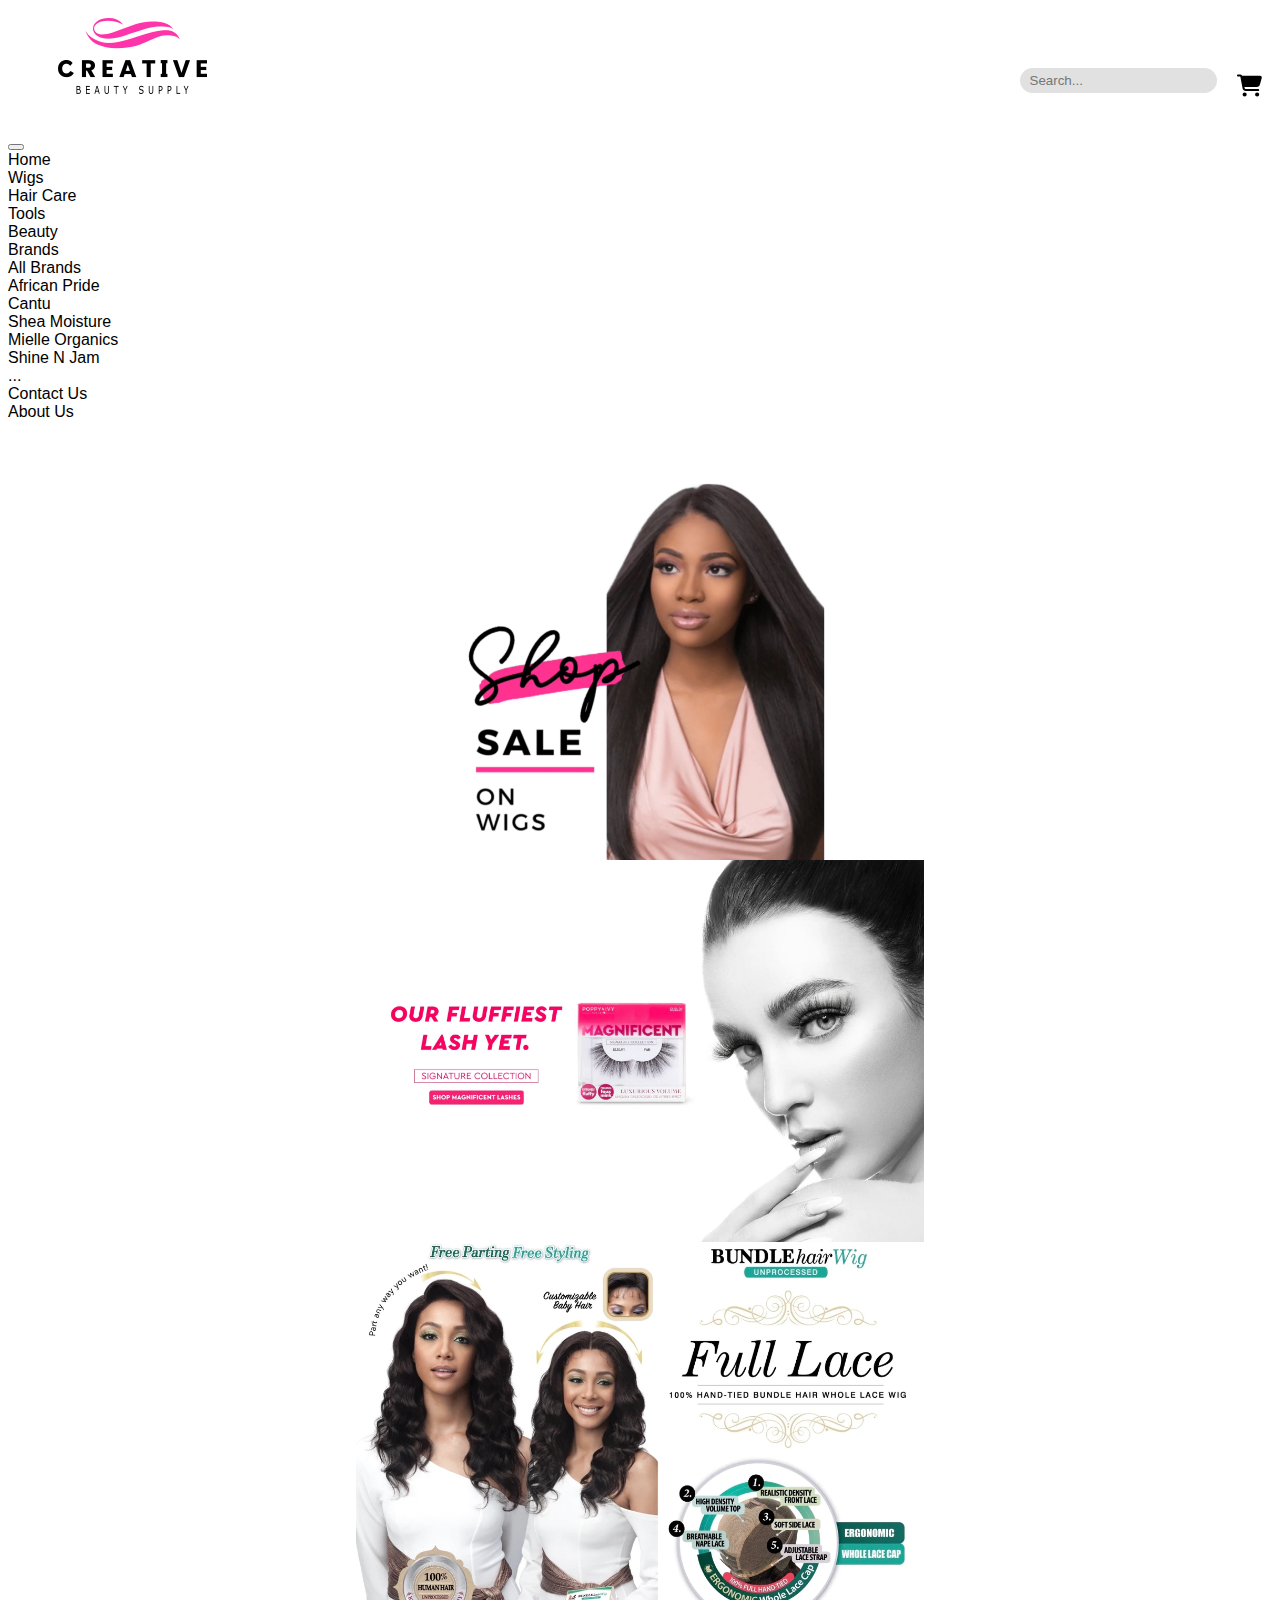
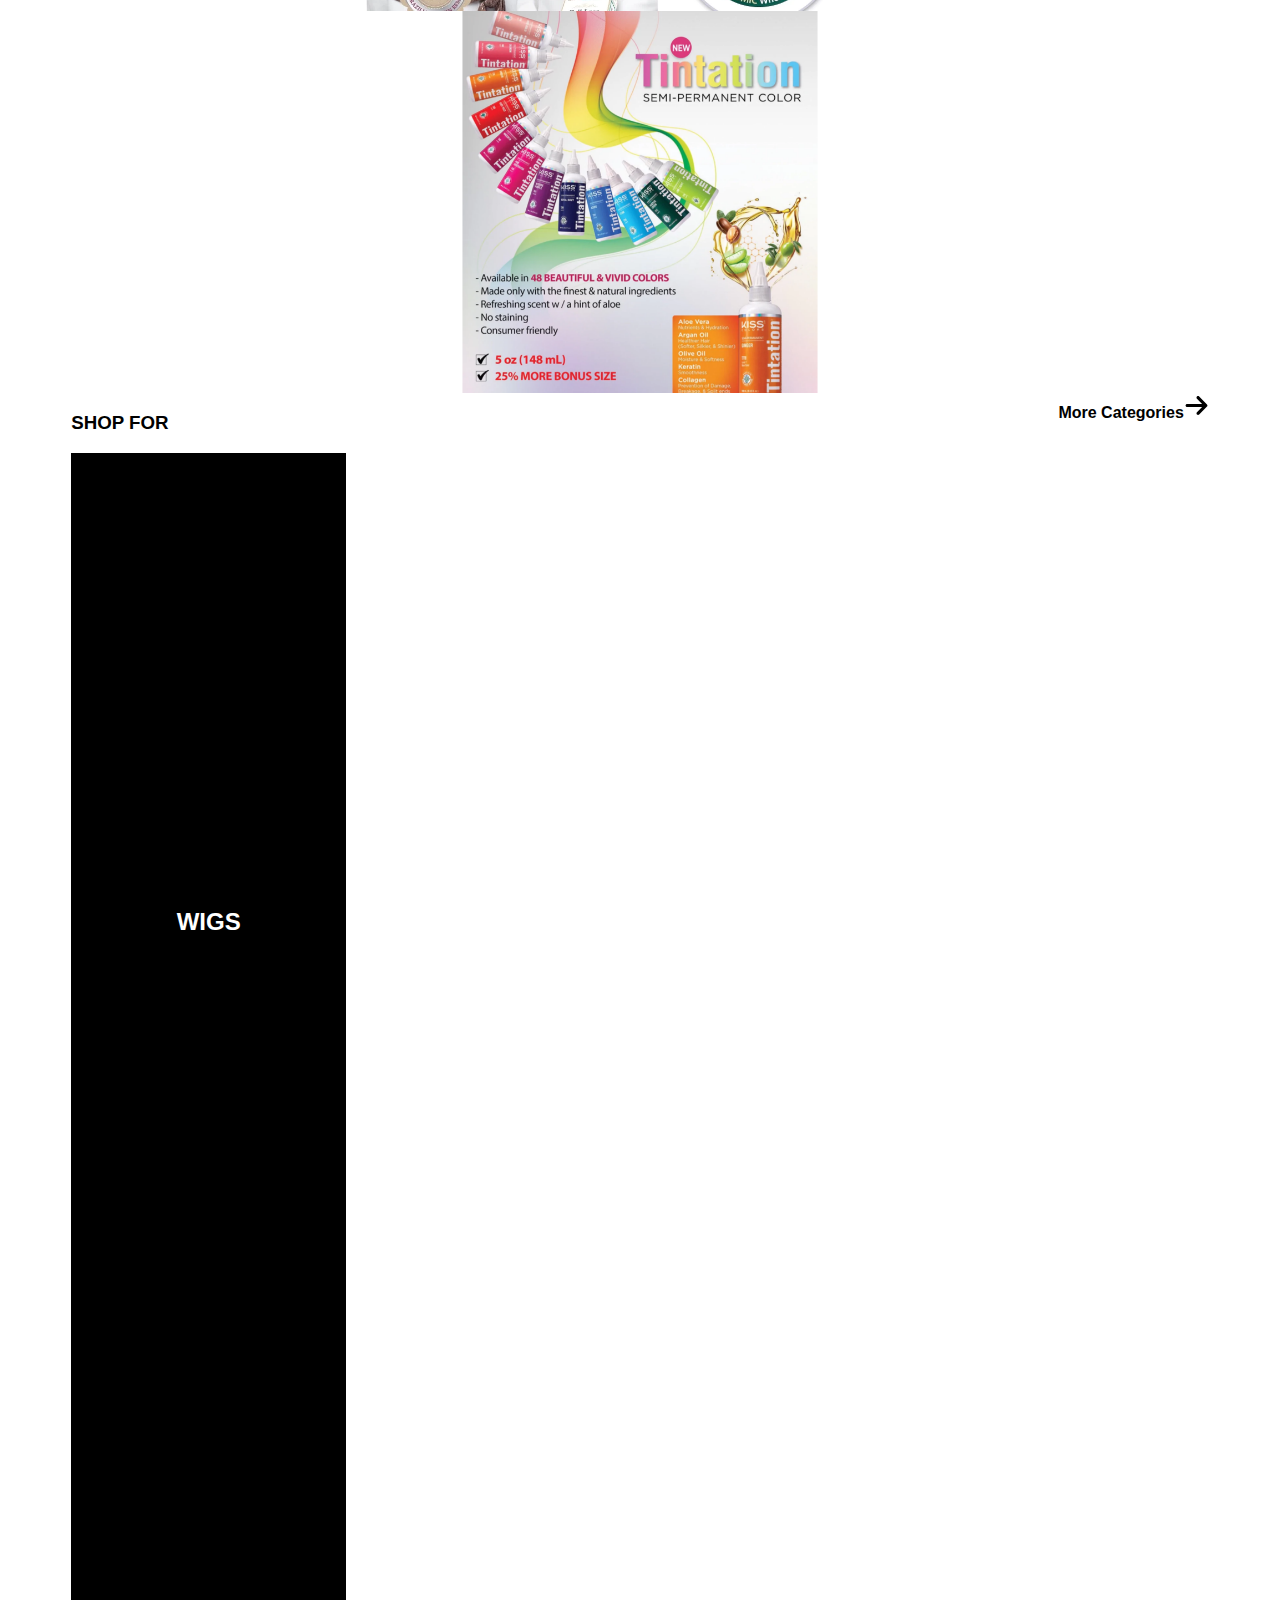
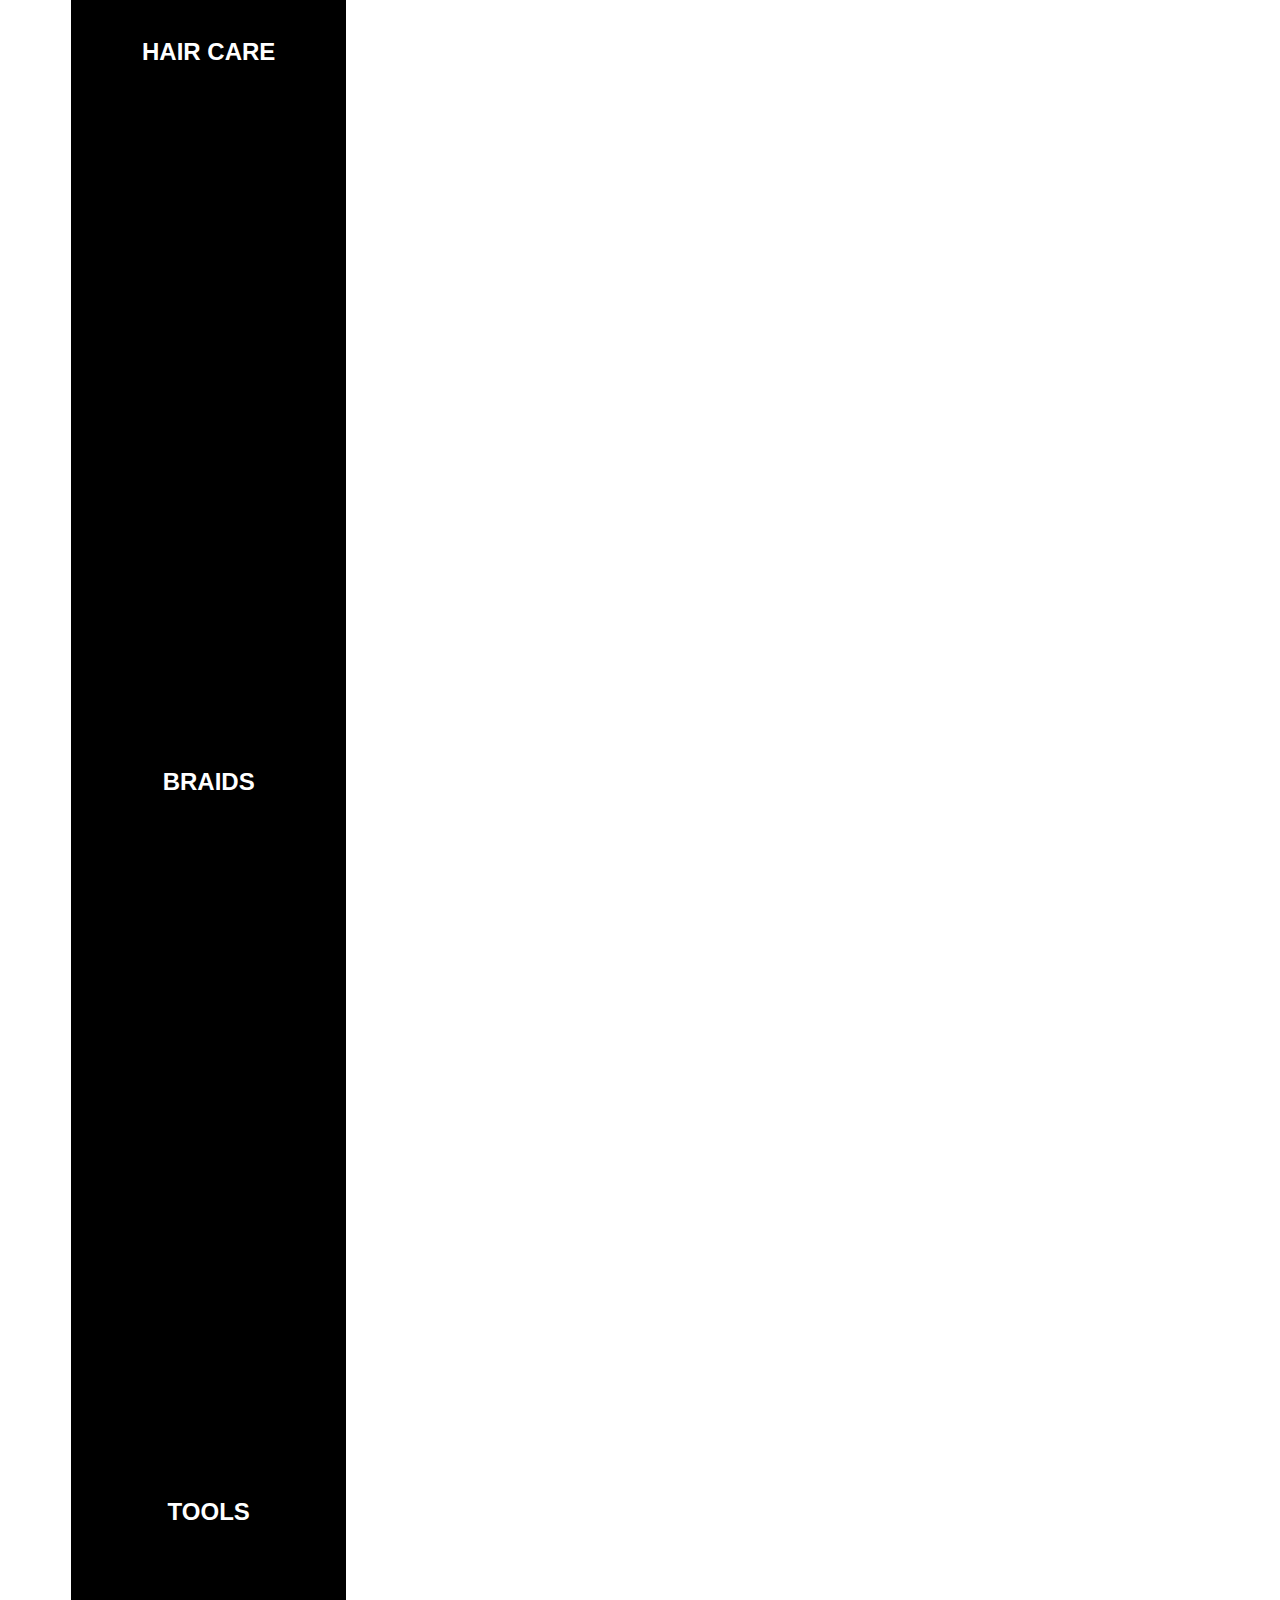
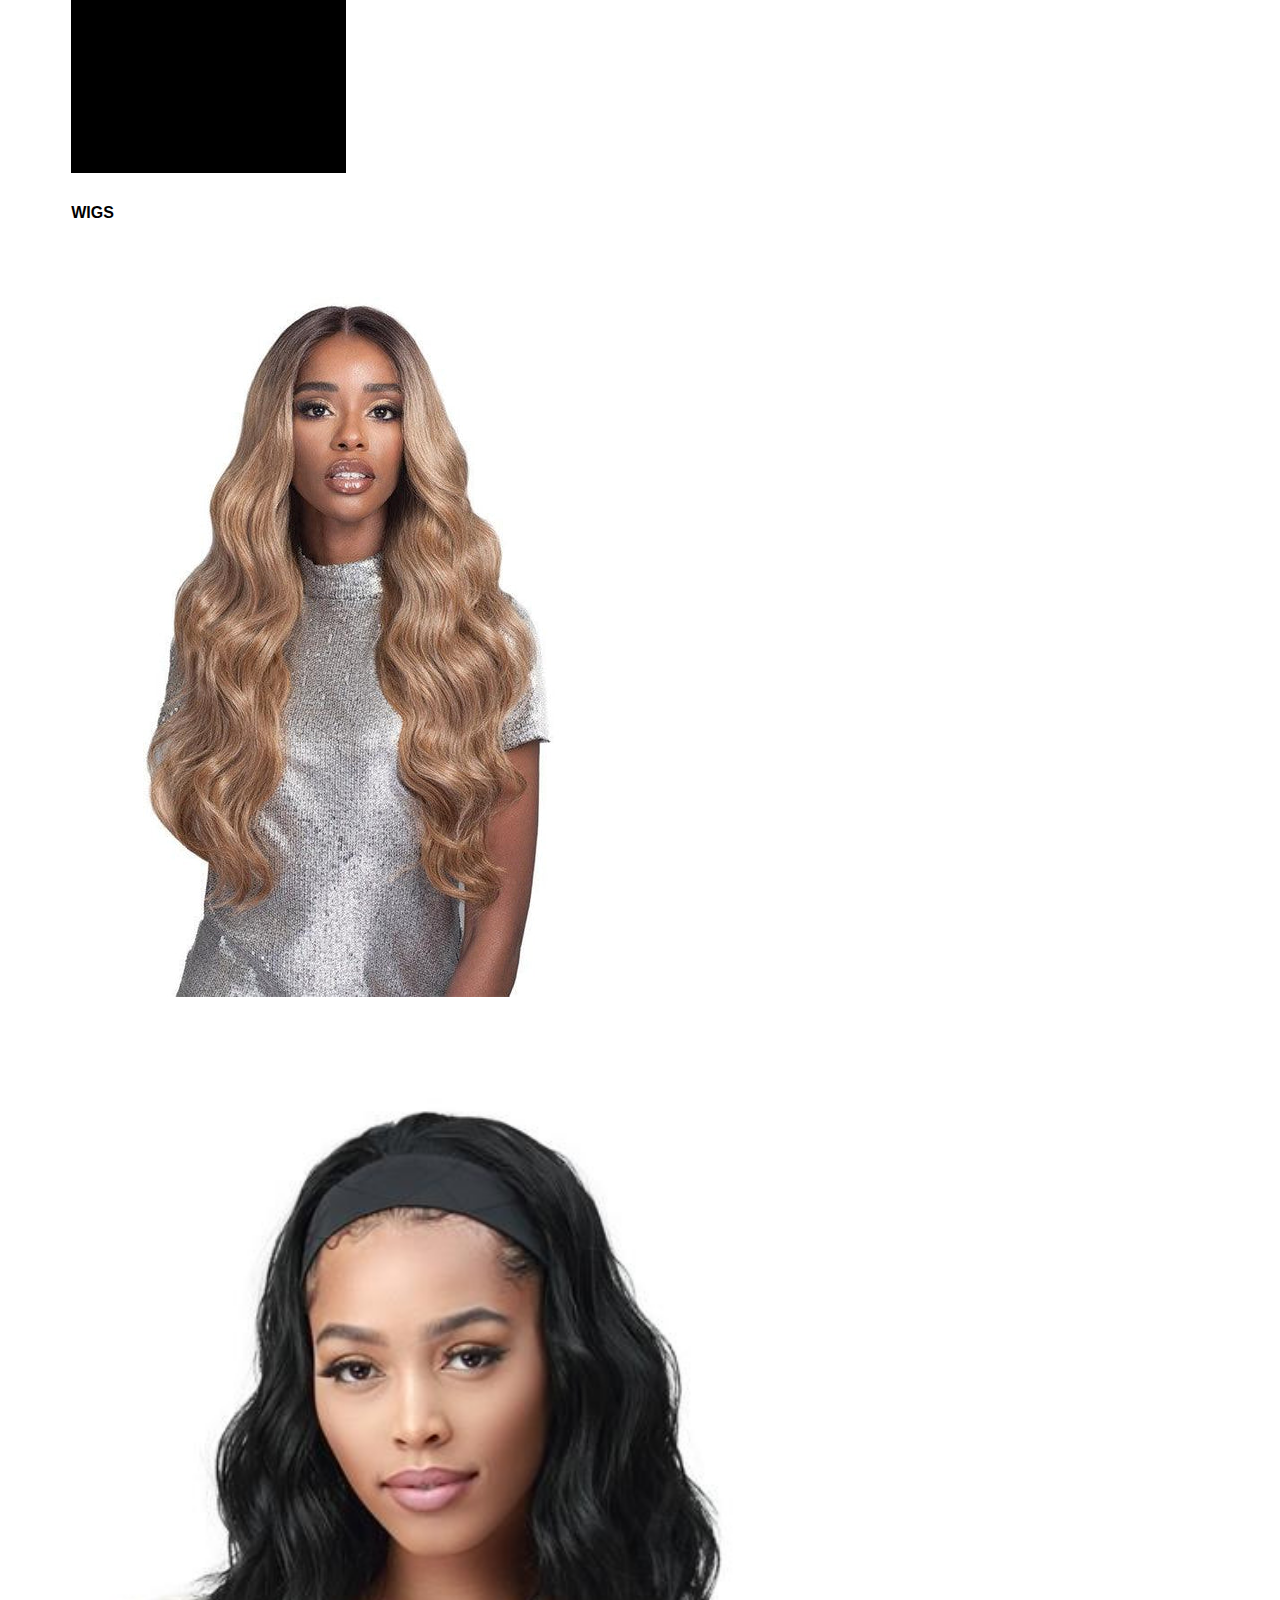
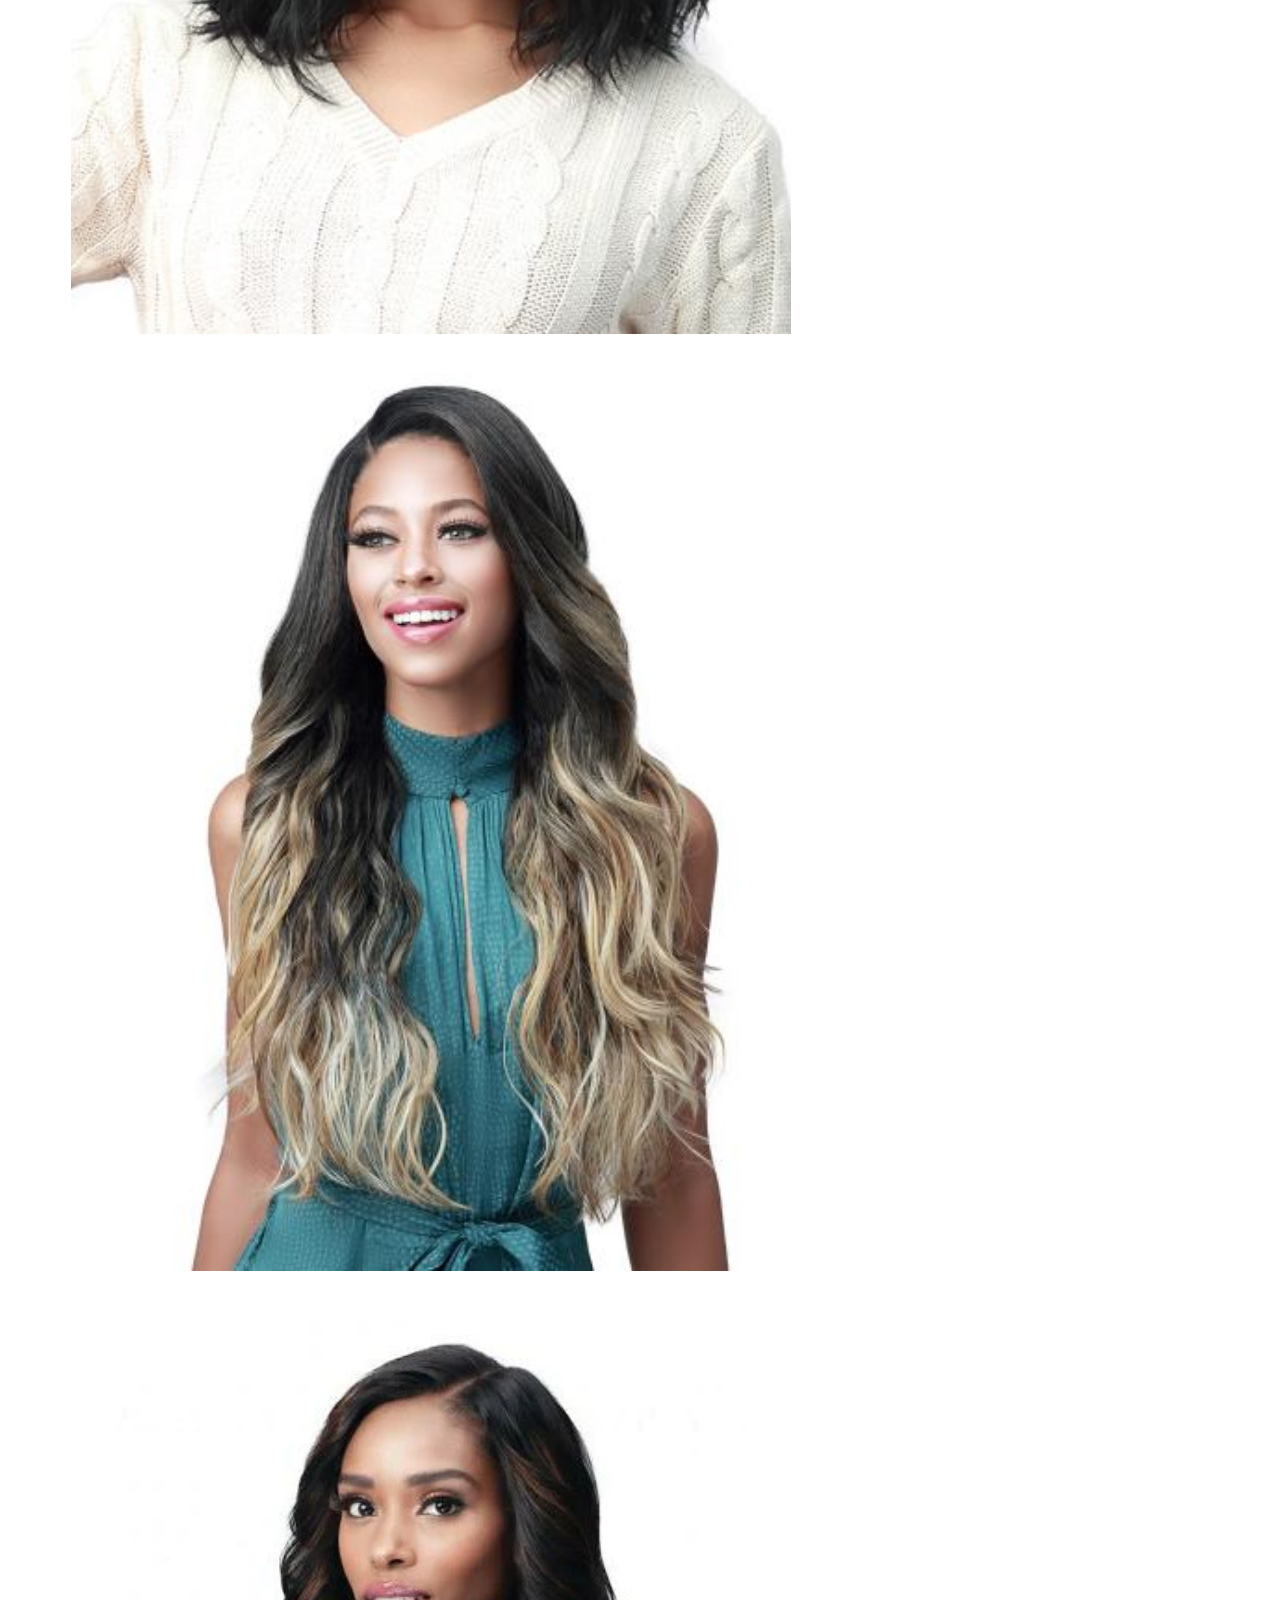
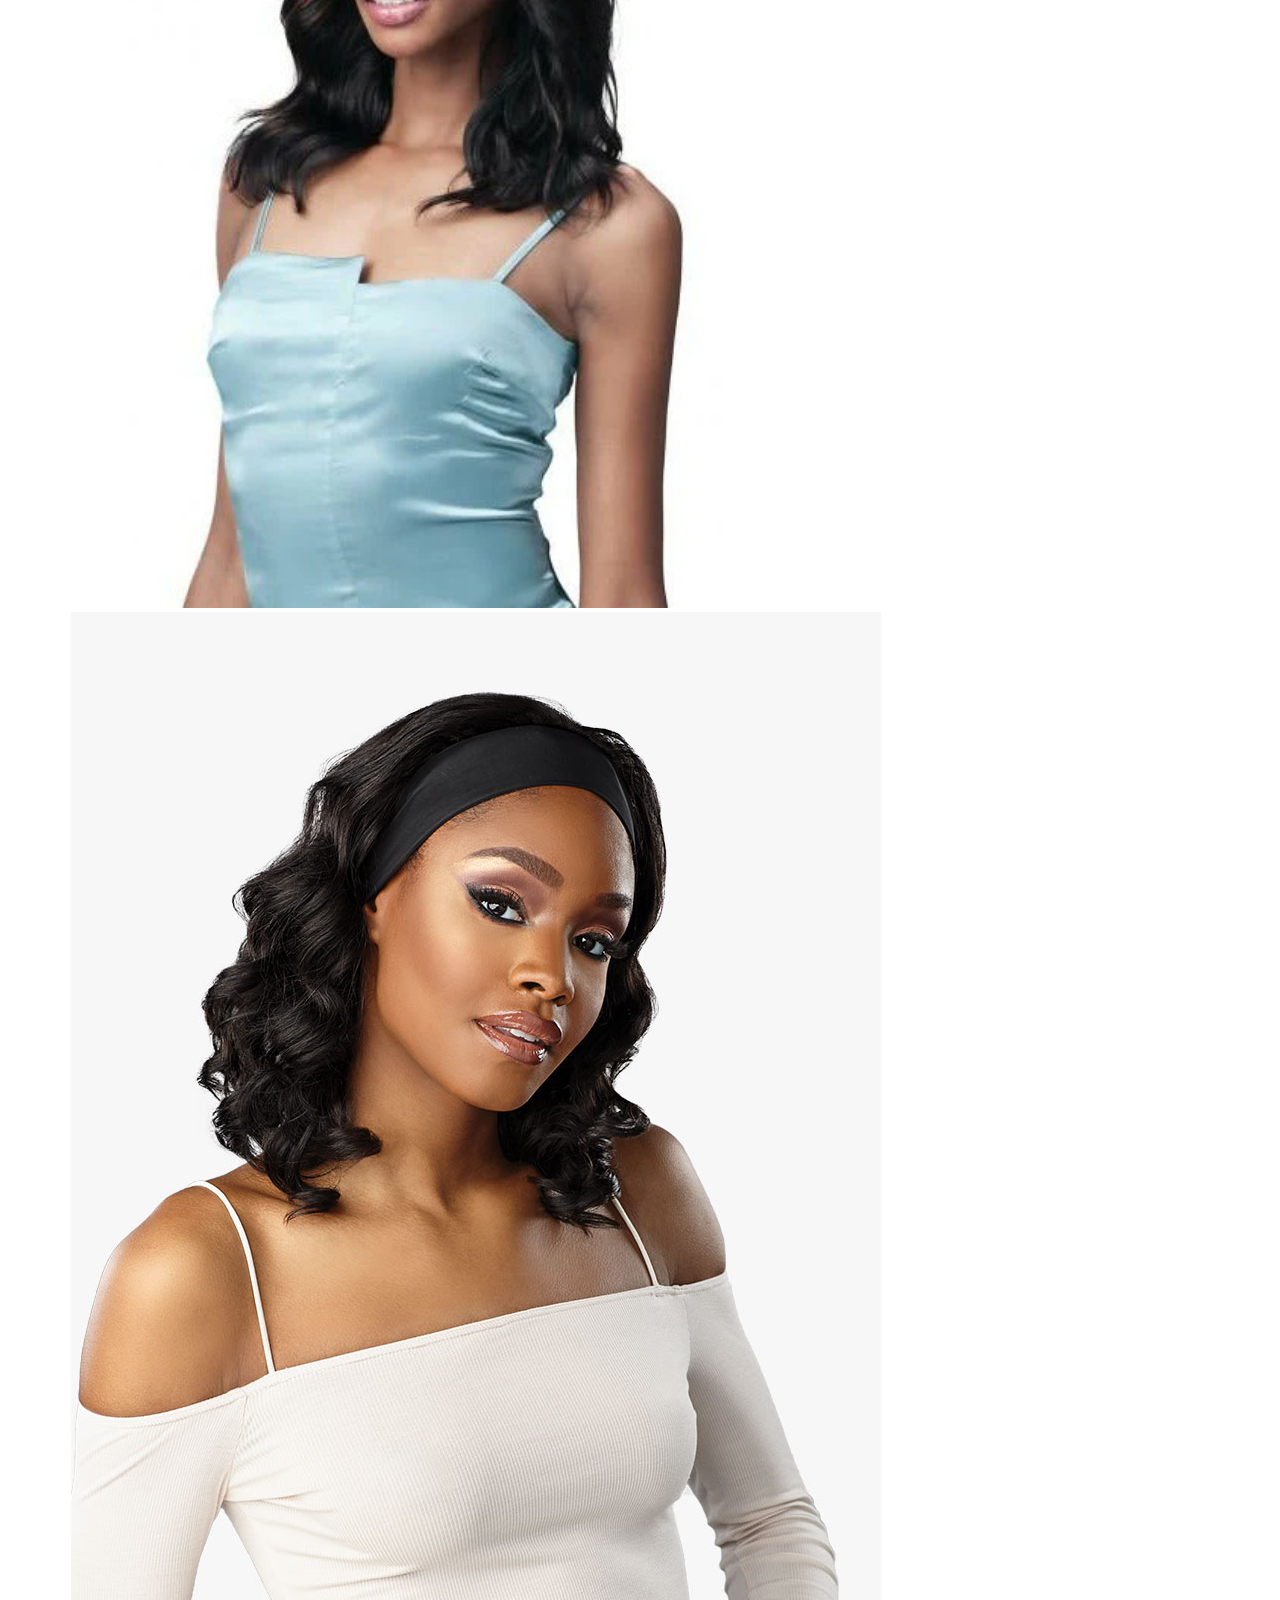
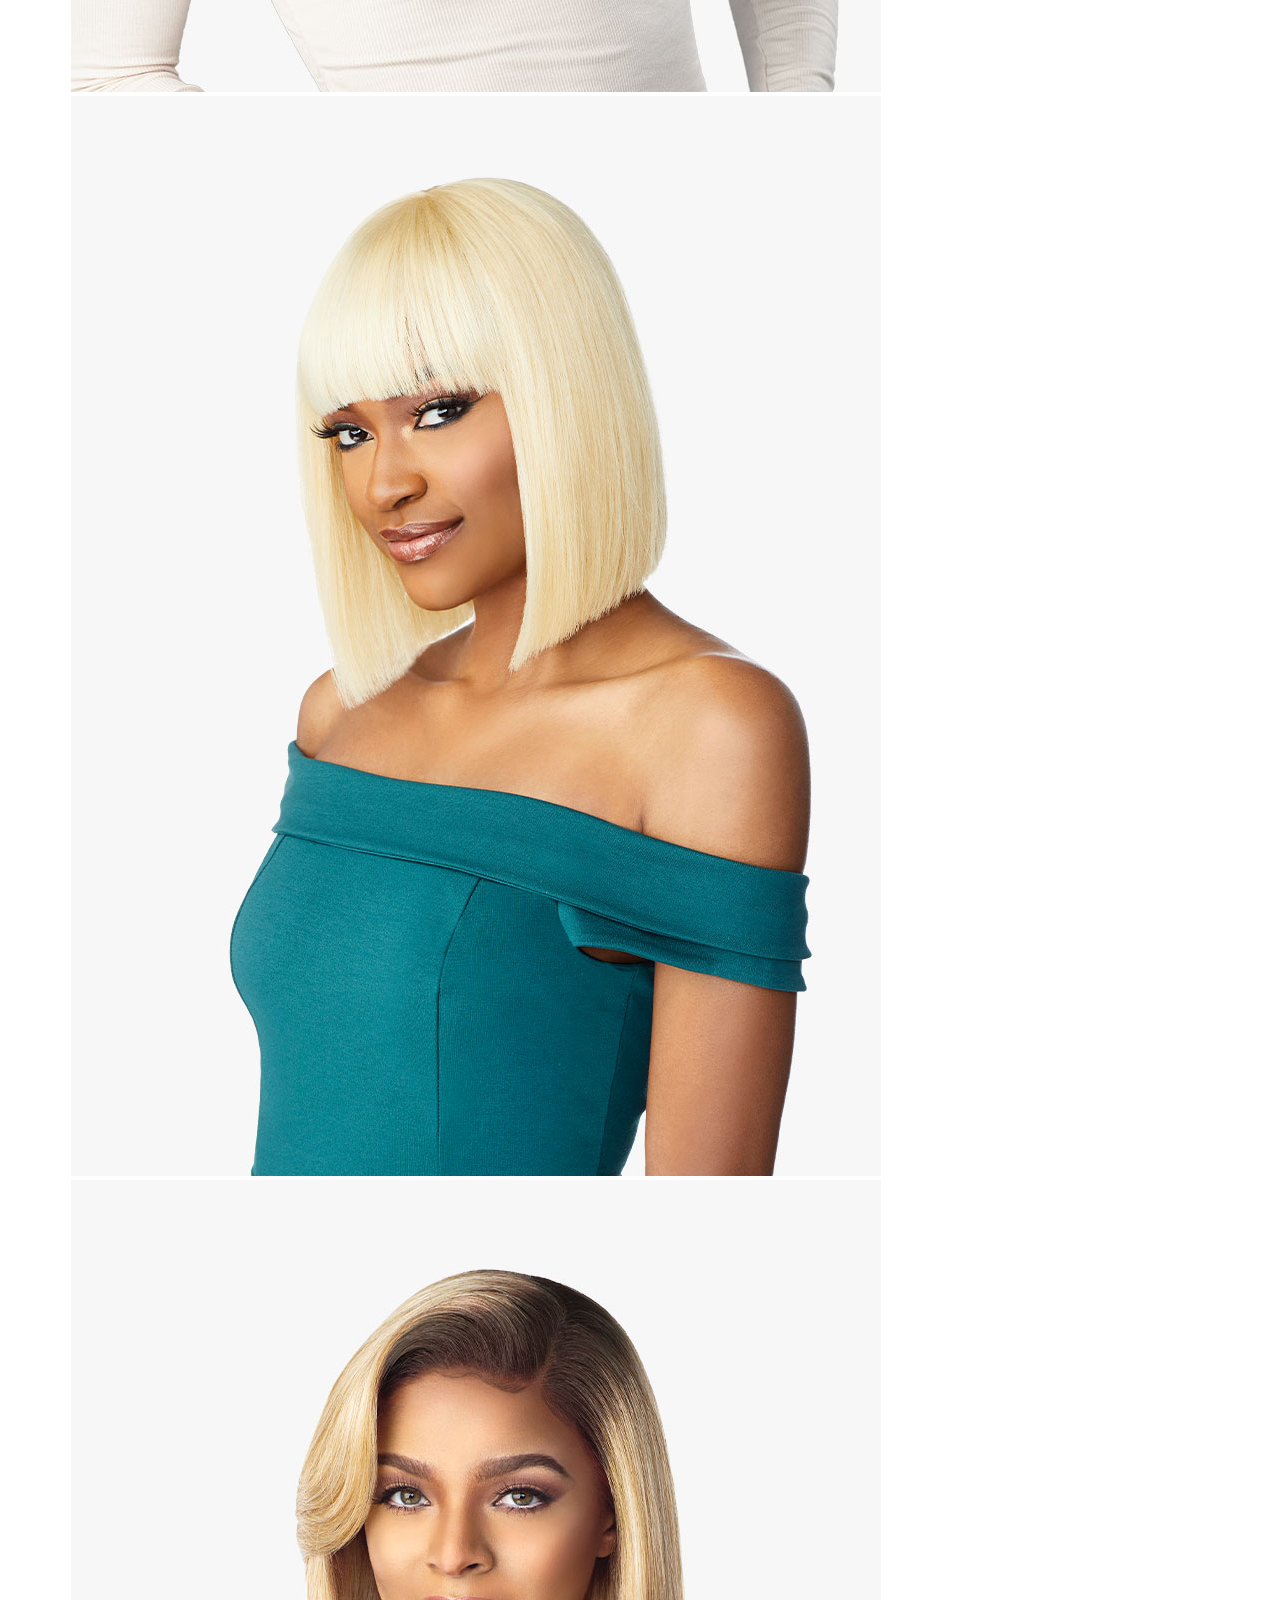
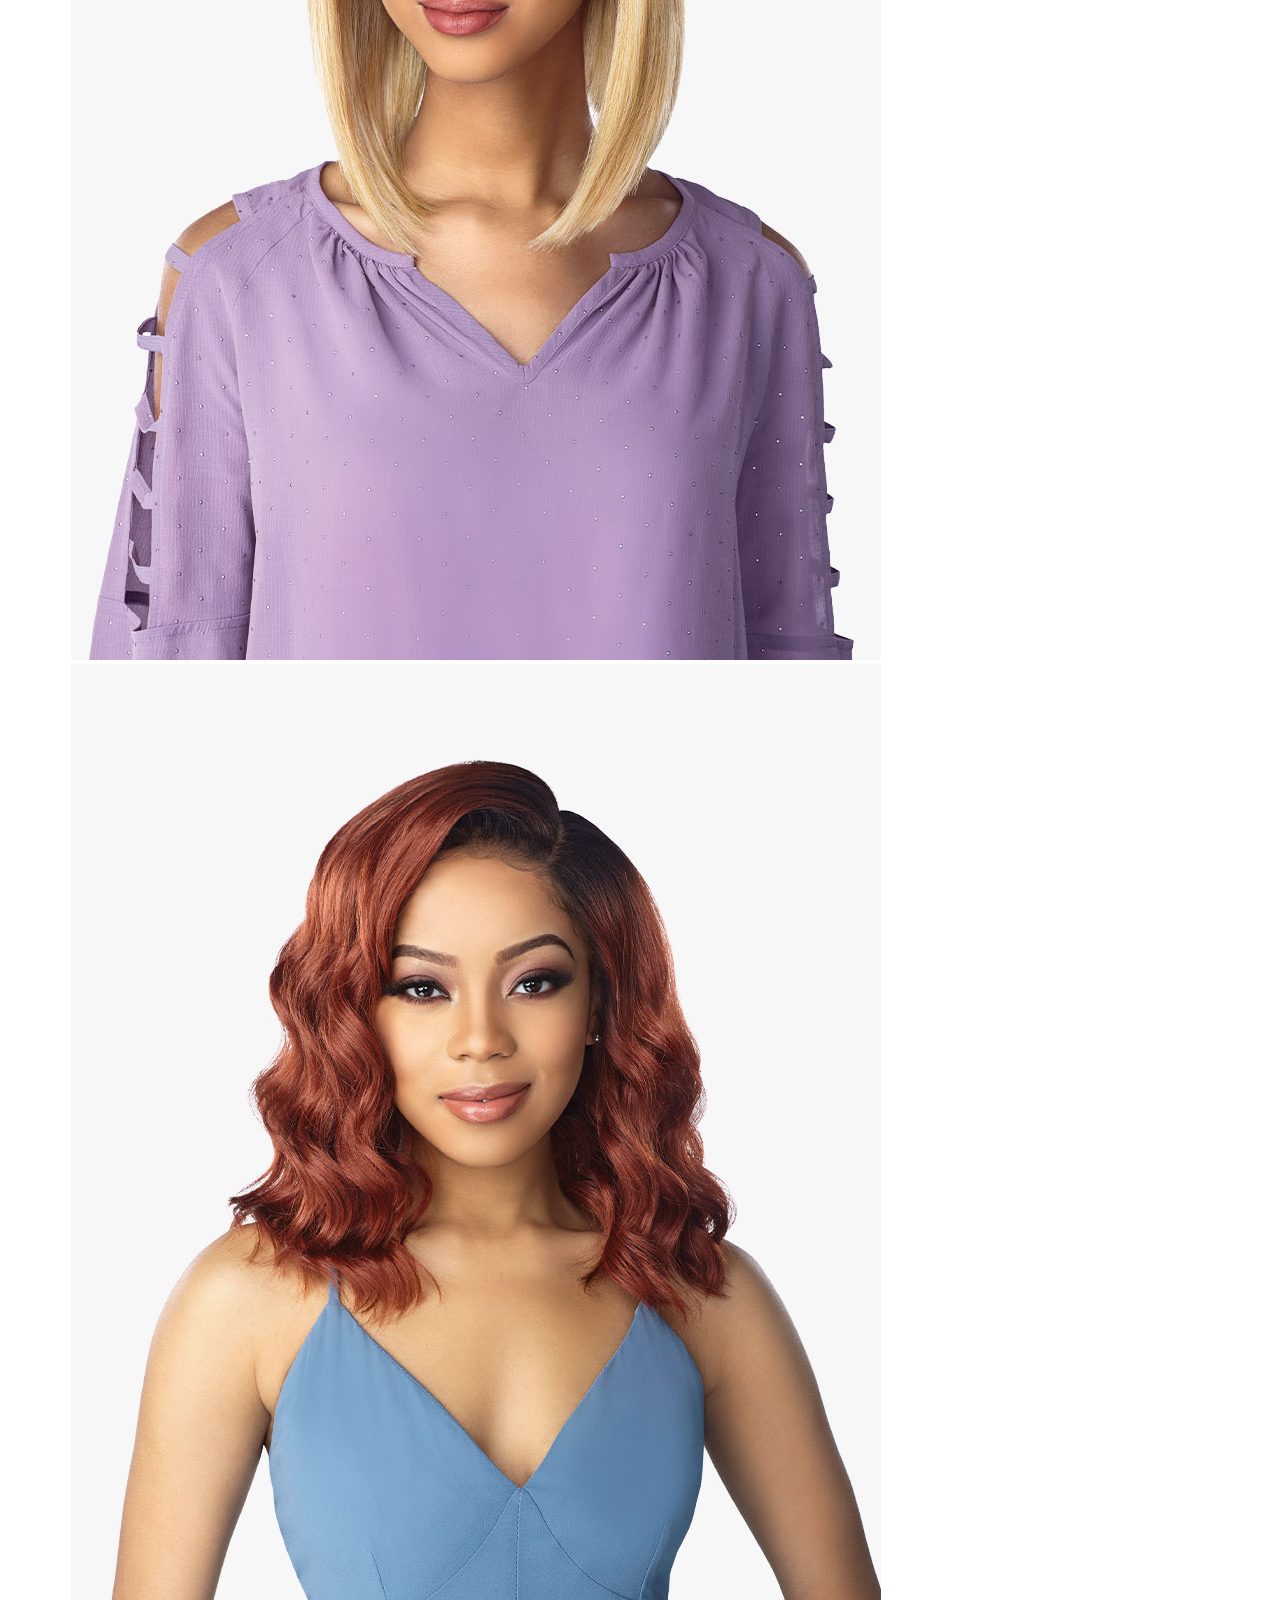
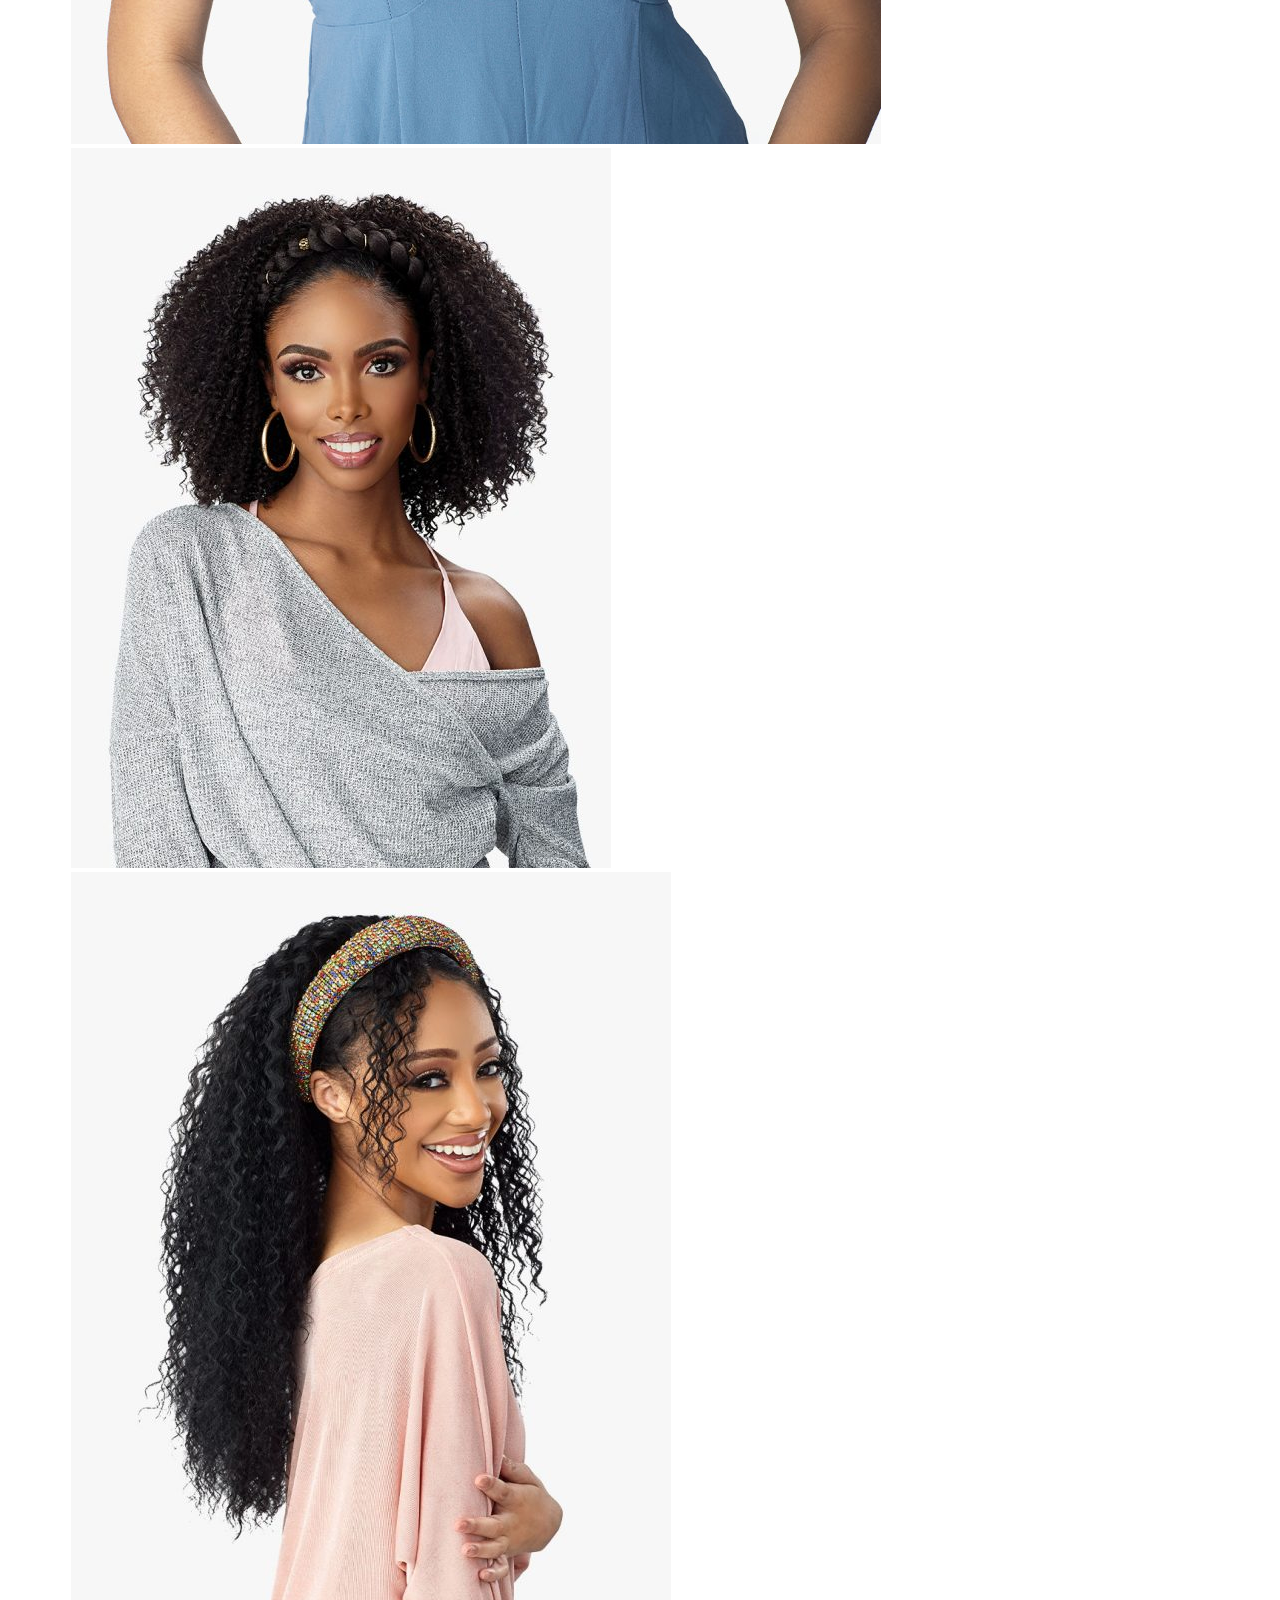
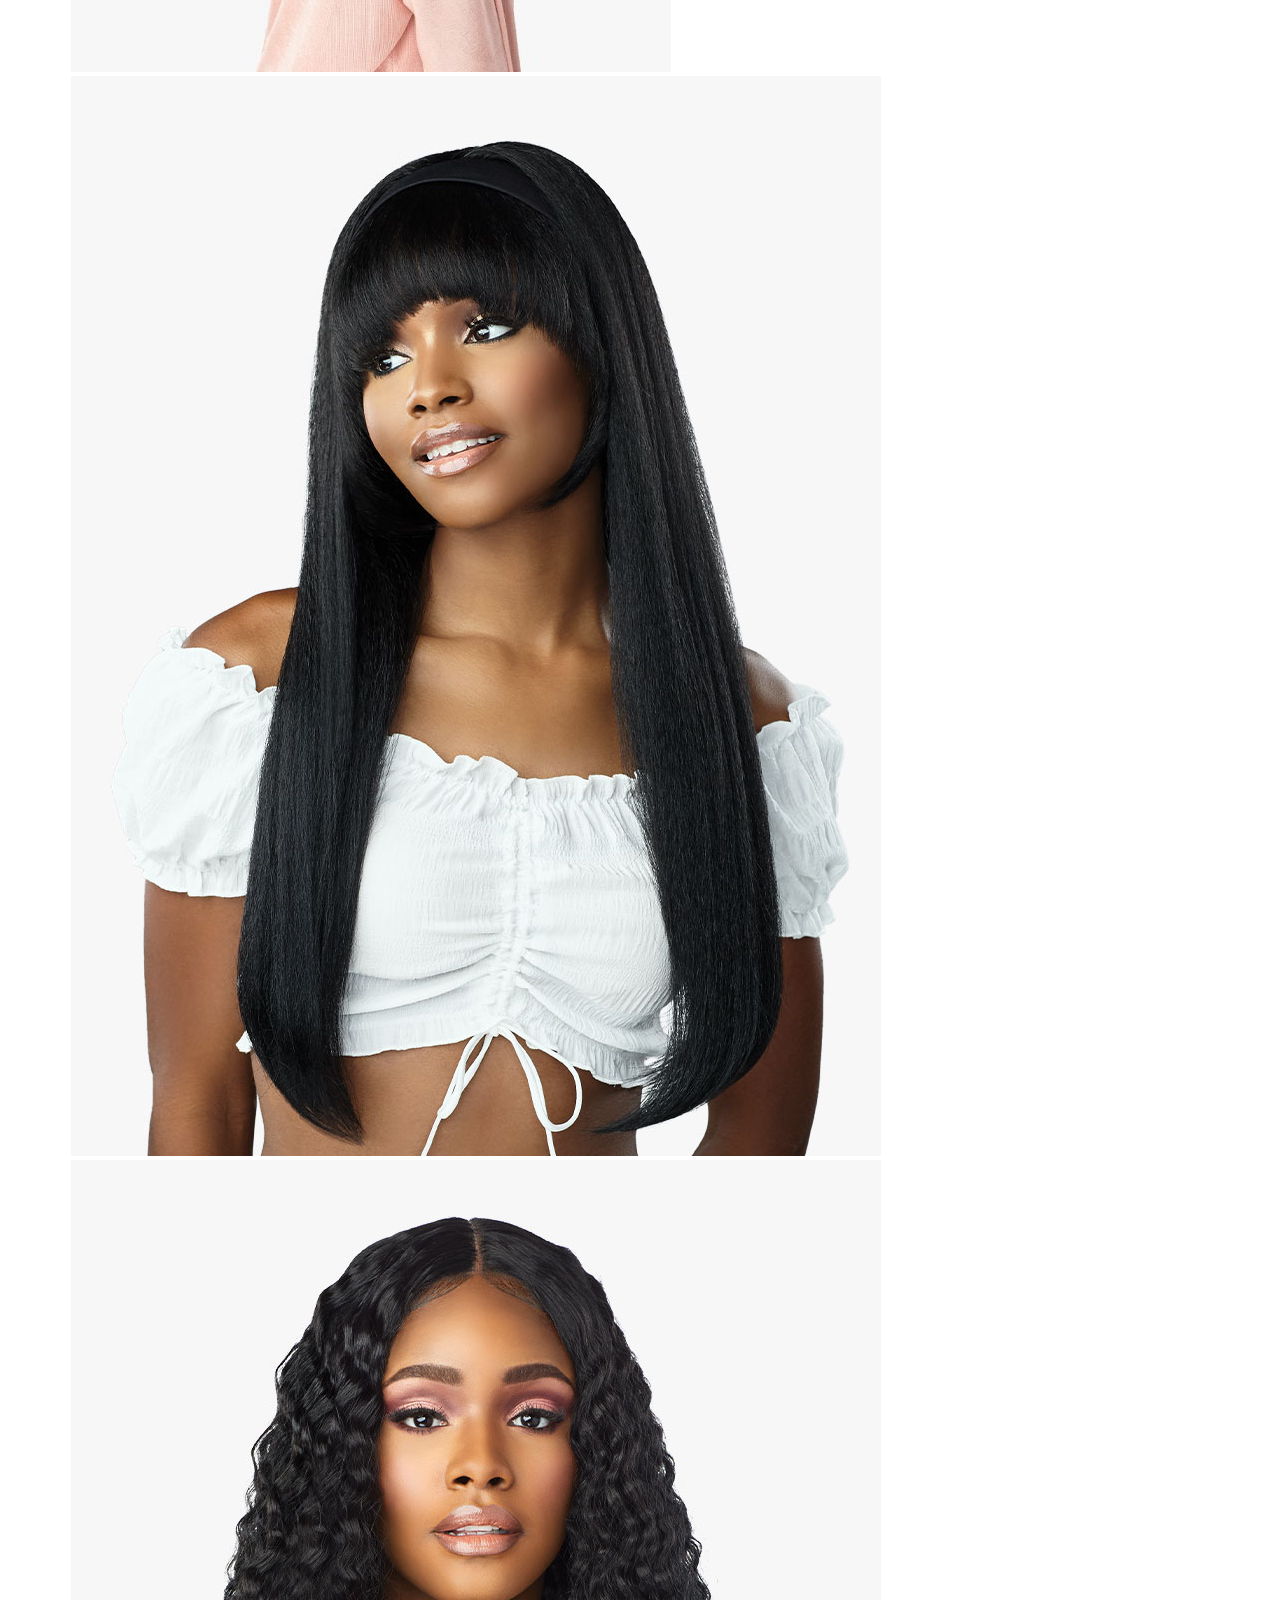
<file: index.html>
<!DOCTYPE html>
<html lang="en">

<head>
    <meta charset="UTF-8">
    <meta name="viewport" content="width=device-width, initial-scale=1.0">
    <meta http-equiv="X-UA-Compatible" content="ie=edge">
    <title>Home | Creative Beauty Supply</title>
    <meta aria-roledescription="Home Page Creative Beauty Supply Store">
    <link rel="icon" type="image/x-icon" href="imgs/creativebeautylogo.png" />
    <link href="https://cdn.jsdelivr.net/npm/bootstrap@5.0.2/dist/css/bootstrap.min.css" rel="stylesheet"
        integrity="sha384-EVSTQN3/azprG1Anm3QDgpJLIm9Nao0Yz1ztcQTwFspd3yD65VohhpuuCOmLASjC" crossorigin="anonymous">
    <link rel="stylesheet" href="style.css">
    <link rel="stylesheet" href="nav.css" />
    <link rel="stylesheet" href="footer.css">

</head>

<body>
 <!--Rebecca Brantley CIS 222 FL 2022-->
    <main>
        <div class="nav_fluid">
            <a href="home.html"><img src="imgs/creativebeautylogo1.png" alt="creative beauty supply logo" id="logo"></a>
            <div class="nav_fluid nav_fluid_left">
                <div class="search-container">
                    <form action="/action_page.php">
                        <input type="text" placeholder="Search..." name="search">
                        <button type="submit"><i class="fa fa-search"></i></button>
                    </form>
                </div>
                <a href="#" class="nav_icon"><img src="imgs/cart-shopping-solid.svg" alt="cart" height="25px"
                        width="25px"></a>
            </div>
        </div>
        <nav class="navbar navbar-expand-lg navbar-dark bg-dark sticky-top">
            <div class="container-fluid">
                <button class="navbar-toggler" type="button" data-bs-toggle="collapse"
                    data-bs-target="#navbarSupportedContent" aria-controls="navbarSupportedContent"
                    aria-expanded="false" aria-label="Toggle navigation">
                    <span class="navbar-toggler-icon"></span>
                </button>
                <div class="collapse navbar-collapse" id="navbarSupportedContent">
                    <ul class="navbar-nav me-auto mb-2 mb-lg-0">
                        <li class="nav-item">
                            <a class="nav-link active" aria-current="page" href="home.html">Home</a>
                        </li>
                        <li class="nav-item">
                            <a class="nav-link" href="#">Wigs</a>
                        </li>
                        <li class="nav-item">
                            <a class="nav-link" href="#">Hair Care</a>
                        </li>
                        <li class="nav-item">
                        <li class="nav-item">
                            <a class="nav-link" href="#">Tools</a>
                        </li>
                        <li class="nav-item">
                            <a class="nav-link" href="#">Beauty</a>
                        </li>
                        <li class="nav-item dropdown">
                            <a class="nav-link dropdown-toggle" href="#" id="navbarDropdown" role="button"
                                data-bs-toggle="dropdown" aria-expanded="false">
                                Brands
                            </a>
                            <ul class="dropdown-menu" aria-labelledby="navbarDropdown">
                                <li><a class="dropdown-item" href="#">All Brands</a></li>
                                <div class="dropdown-divider"></div>
                                <li><a class="dropdown-item" href="#">African Pride</a></li>
                                <li><a class="dropdown-item" href="#">Cantu</a></li>
                                <li><a class="dropdown-item" href="#">Shea Moisture</a></li>
                                <li><a class="dropdown-item" href="mielle.html">Mielle Organics</a></li>
                                <li><a class="dropdown-item" href="#">Shine N Jam</a></li>
                                <li><a class="dropdown-item" href="#">...</a></li>
                            </ul>
                        </li>
                        <li class="nav-item">
                            <a class="nav-link" href="contact.html">Contact Us</a>
                        </li>
                        <li class="nav-item">
                            <a class="nav-link" href="about.html">About Us</a>
                        </li>
                    </ul>
                </div>
            </div>
        </nav>
    <div id="main">
        <div id="myCarousel" class="carousel slide" data-bs-ride="carousel" data-bs-interval="5000">
            <div class="carousel-inner">
                <ol class="carousel-indicators">
                    <li data-bs-target="#myCarousel" data-bs-slide-to="0" class="active"></li>
                    <li data-bs-target="#myCarousel" data-bs-slide-to="1"></li>
                    <li data-bs-target="#myCarousel" data-bs-slide-to="2"></li>
                    <li data-bs-target="#myCarousel" data-bs-slide-to="3"></li>
                </ol>
                <div class="carousel-item active">
                    <div class="container">
                        <img src="media/wigpromo.png" alt=""
                            style="display: block; margin-left:auto; margin-right:auto; height: auto; width:50%;">
                    </div>
                </div>
                <div class="carousel-item">
                    <div class="container">
                        <img src="media/lashespromo.png" alt=""
                            style="display: block; margin-left:auto; margin-right:auto; height: auto; width:50%;">
                    </div>
                </div>
                <div class="carousel-item">
                    <div class="container">
                        <img src="media/bundlespromo.png" alt=""
                            style="display: block; margin-left:auto; margin-right:auto; height: auto; width:50%;">
                    </div>
                </div>
                <div class="carousel-item">
                    <div class="container">
                        <img src="media/tintationpromo.png" alt=""
                            style="display: block; margin-left:auto; margin-right:auto; height: auto; width:50%;">
                    </div>
                </div>
            </div>
            <a href="#myCarousel" class="carousel-control-prev" role="button" data-bs-slide="prev">
                <span class="sr-only"></span>
                <span class="carousel-control-prev-icon" aria-hidden="true"></span>
            </a>
            <a href="#myCarousel" class="carousel-control-next" role="button" data-bs-slide="next">
                <span class="sr-only"></span>
                <span class="carousel-control-next-icon" aria-hidden="true"></span>
            </a>
        </div>
        <div class="shop_cat">
            <div class="shop_for">
                <h3 class="shop_for">SHOP FOR</h3>
                <a href="#"><strong>More Categories</strong><img src="imgs/arrow-right-solid.svg" alt="arrow right"
                        height="25px" width="25px"></a>
            </div>
            <div id="content">
                <div class="container">
                    <div class="row">
                        <div class="col-lg-3 col-md-6 col-sm-3">
                            <a href="#">
                                <div class="cat">
                                    <strong>WIGS</strong>
                                    <div class="overlay"><img src="media/wigs.jpeg" alt=""></div>
                                </div>
                            </a>
                        </div>
                        <div class="col-lg-3 col-md-6 col-sm-3">
                            <a href="#">
                                <div class="cat">
                                    <strong>HAIR CARE</strong>
                                    <div class="overlay"><img src="media/haircare.png" alt=""></div>
                                </div>
                            </a>
                        </div>
                        <div class="col-lg-3 col-md-6 col-sm-3">
                            <a href="#">
                                <div class="cat">
                                    <strong>BRAIDS</strong>
                                    <div class="overlay"><img src="media/braids.png" alt=""></div>

                                </div>
                            </a>
                        </div>
                        <div class="col-lg-3 col-md-6 col-sm-3">
                            <a href="#">
                                <div class="cat">
                                    <strong>TOOLS</strong>
                                    <div class="overlay"><img src="media/tools.png" alt="">
                                    </div>
                                </div>
                            </a>
                        </div>
                    </div>
                </div>
            </div>
        </div>
        <div class="shop_cat">
            <h4>WIGS</h4>
            <div id="wigCarousel" class="carousel slide" data-bs-ride="carousel" data-bs-interval="false">
                <div class="carousel-inner">
                    <ol class="carousel-indicators">
                        <li data-bs-target="#myCarousel" data-bs-slide-to="0" class="active"></li>
                        <li data-bs-target="#myCarousel" data-bs-slide-to="1"></li>
                        <li data-bs-target="#myCarousel" data-bs-slide-to="2"></li>
                    </ol>
                    <div class="carousel-item active">
                        <div class="container">
                            <div class="row">
                                <div class="col-lg-3 col-md-6 col-sm-12">
                                    <div class="card">
                                        <img src="media/hair/bobbi boss/72853_540x.jpg" class="card-img-top"
                                            alt="...">
                                    </div>
                                </div>
                                <div class="col-lg-3 col-md-6 col-sm-12">
                                    <div class="card">
                                        <img src="media/hair/bobbi boss/B_cylfxvf1615333932548_500.png"
                                            class="card-img-top" alt="...">
                                    </div>
                                </div>
                                <div class="col-lg-3 col-md-6 col-sm-12">
                                    <div class="card">
                                        <img src="media/hair/bobbi boss/B_zmaxitb1614120750680_500.png"
                                            class="card-img-top" alt="...">
                                    </div>
                                </div>
                                <div class="col-lg-3 col-md-6 col-sm-12">
                                    <div class="card">
                                        <img src="media/hair/bobbi boss/bobbi-boss-unprocessed-100-human-hair-5-hd-lace-front-wig-mhlf561-astin_1_2000x.png"
                                            class="card-img-top" alt="...">
                                    </div>
                                </div>
                            </div>

                        </div>
                    </div>
                    <div class="carousel-item">
                        <div class="container">
                            <div class="row">
                                <div class="col-lg-3 col-md-6 col-sm-12">
                                    <div class="card">
                                        <img src="media/hair/sensationnel/wigs/10A-HBW-LooseDeep14_01 (1).jpg"
                                            class="card-img-top" alt="...">
                                    </div>
                                </div>
                                <div class="col-lg-3 col-md-6 col-sm-12">
                                    <div class="card">
                                        <img src="media/hair/sensationnel/wigs/10A_Full-Wig_Straight11.jpg"
                                            class="card-img-top" alt="...">
                                    </div>
                                </div>
                                <div class="col-lg-3 col-md-6 col-sm-12">
                                    <div class="card">
                                        <img src="media/hair/sensationnel/wigs/CHRISSY.jpg" class="card-img-top"
                                            alt="...">
                                    </div>
                                </div>
                                <div class="col-lg-3 col-md-6 col-sm-12">
                                    <div class="card">
                                        <img src="media/hair/sensationnel/wigs/Audry-MAIN2.jpg" class="card-img-top"
                                            alt="...">
                                    </div>
                                </div>
                            </div>

                        </div>
                    </div>
                    <div class="carousel-item">
                        <div class="container">
                            <div class="row">
                                <div class="col-lg-3 col-md-6 col-sm-12">
                                    <div class="card">
                                        <img src="media/hair/sensationnel/wigs/Dashly_HBW_Unit2_02-540x720.jpg"
                                            class="card-img-top" alt="...">
                                    </div>
                                </div>
                                <div class="col-lg-3 col-md-6 col-sm-12">
                                    <div class="card">
                                        <img src="media/hair/sensationnel/wigs/Dashly_HBW_Unit3_03-600x800.jpg"
                                            class="card-img-top" alt="...">
                                    </div>
                                </div>
                                <div class="col-lg-3 col-md-6 col-sm-12">
                                    <div class="card">
                                        <img src="media/hair/sensationnel/wigs/DASHLY_HBW_WB_HBB_Unit1_01.jpg"
                                            class="card-img-top" alt="...">
                                    </div>
                                </div>
                                <div class="col-lg-3 col-md-6 col-sm-12">
                                    <div class="card">
                                        <img src="media/hair/sensationnel/wigs/WL_BL_Unit3_main.jpg"
                                            class="card-img-top" alt="...">
                                    </div>
                                </div>
                            </div>

                        </div>
                    </div>
                </div>
                <a href="#wigCarousel" class="carousel-control-prev" role="button" data-bs-slide="prev">
                    <span class="sr-only"></span>
                    <span class="carousel-control-prev-icon" aria-hidden="true"></span>
                </a>
                <a href="#wigCarousel" class="carousel-control-next" role="button" data-bs-slide="next">
                    <span class="sr-only"></span>
                    <span class="carousel-control-next-icon" aria-hidden="true"></span>
                </a>
            </div>
        </div>
        <div class="shop_cat">
            <h4>HAIR CARE</h4>
            <div id="hairCarousel" class="carousel slide" data-bs-ride="carousel" data-bs-interval="false">
                <div class="carousel-inner">
                    <ol class="carousel-indicators">
                        <li data-bs-target="#myCarousel" data-bs-slide-to="0" class="active"></li>
                        <li data-bs-target="#myCarousel" data-bs-slide-to="1"></li>
                        <li data-bs-target="#myCarousel" data-bs-slide-to="2"></li>
                    </ol>
                    <div class="carousel-item active">
                        <div class="container">
                            <div class="row">
                                <div class="col-lg-3 col-sm-6">
                                    <div class="card">
                                        <img src="media/products/camille rose/SBS-310323.jpg" class="card-img-top"
                                            alt="...">
                                    </div>
                                </div>
                                <div class="col-lg-3 col-sm-6">
                                    <div class="card">
                                        <img src="media/products/mixed chicks/SBS-007729.jpg" class="card-img-top"
                                            alt="...">
                                    </div>
                                </div>
                                <div class="col-lg-3 col-sm-6">
                                    <div class="card">
                                        <img src="media/products/tgin/SBS-689003.jpg" class="card-img-top" alt="...">
                                    </div>
                                </div>
                                <div class="col-lg-3 col-sm-6">
                                    <div class="card">
                                        <img src="media/products/tgin/SBS-689051.jpg" class="card-img-top" alt="...">
                                    </div>
                                </div>
                            </div>

                        </div>
                    </div>
                    <div class="carousel-item">
                        <div class="container">
                            <div class="row">
                                <div class="col-lg-3 col-sm-6">
                                    <div class="card">
                                        <img src="media/products/mielle/CBS-001489.jpg" class="card-img-top"
                                            alt="...">
                                    </div>
                                </div>
                                <div class="col-lg-3 col-sm-6">
                                    <div class="card">
                                        <img src="media/products/mielle/CBS-001490.jpg" class="card-img-top"
                                            alt="...">
                                    </div>
                                </div>
                                <div class="col-lg-3 col-sm-6">
                                    <div class="card">
                                        <img src="media/products/mielle/CBS-001491.jpg" class="card-img-top"
                                            alt="...">
                                    </div>
                                </div>
                                <div class="col-lg-3 col-sm-6">
                                    <div class="card">
                                        <img src="media/products/mielle/CBS-001492.jpg" class="card-img-top"
                                            alt="...">
                                    </div>
                                </div>
                            </div>

                        </div>
                    </div>
                    <div class="carousel-item">
                        <div class="container">
                            <div class="row">
                                <div class="col-lg-3 col-sm-6">
                                    <div class="card">
                                        <img src="media/products/alikay/alikay honey and sage deep conditioner.png"
                                            class="card-img-top" alt="...">
                                    </div>
                                </div>
                                <div class="col-lg-3 col-sm-6">
                                    <div class="card">
                                        <img src="media/products/african pride/african pride aloe coconut pre shampoo.png"
                                            class="card-img-top" alt="...">
                                    </div>
                                </div>
                                <div class="col-lg-3 col-sm-6">
                                    <div class="card">
                                        <img src="media/products/african pride/african pride moroccan clay masque.png"
                                            class="card-img-top" alt="...">
                                    </div>
                                </div>
                                <div class="col-lg-3 col-sm-6">
                                    <div class="card">
                                        <img src="media/products/african pride/african pride shea miracle twist.png"
                                            class="card-img-top" alt="...">
                                    </div>
                                </div>
                            </div>

                        </div>
                    </div>
                </div>
                <a href="#hairCarousel" class="carousel-control-prev" role="button" data-bs-slide="prev">
                    <span class="sr-only"></span>
                    <span class="carousel-control-prev-icon" aria-hidden="true"></span>
                </a>
                <a href="#hairCarousel" class="carousel-control-next" role="button" data-bs-slide="next">
                    <span class="sr-only"></span>
                    <span class="carousel-control-next-icon" aria-hidden="true"></span>
                </a>
            </div>
        </div>
        <div class="shop_cat">
            <h4>TOOLS</h4>
            <div id="toolsCarousel" class="carousel slide" data-bs-ride="carousel" data-bs-interval="false">
                <div class="carousel-inner">
                    <ol class="carousel-indicators">
                        <li data-bs-target="#myCarousel" data-bs-slide-to="0" class="active"></li>
                        <li data-bs-target="#myCarousel" data-bs-slide-to="1"></li>
                        <li data-bs-target="#myCarousel" data-bs-slide-to="2"></li>
                    </ol>
                    <div class="carousel-item active">
                        <div class="container">
                            <div class="row">
                                <div class="col-lg-3 col-sm-6">
                                    <div class="card">
                                        <img src="media/products/tools/andis 30120 hair dryer.png"
                                            class="card-img-top" alt="...">
                                    </div>
                                </div>
                                <div class="col-lg-3 col-sm-6">
                                    <div class="card">
                                        <img src="media/products/tools/andis 82105 hair dryer.png"
                                            class="card-img-top" alt="...">
                                    </div>
                                </div>
                                <div class="col-lg-3 col-sm-6">
                                    <div class="card">
                                        <img src="media/products/tools/gold n hot crimper.png" class="card-img-top"
                                            alt="...">
                                    </div>
                                </div>
                                <div class="col-lg-3 col-sm-6">
                                    <div class="card">
                                        <img src="media/products/tools/bow wow twist king.png" class="card-img-top"
                                            alt="...">
                                    </div>
                                </div>
                            </div>

                        </div>
                    </div>
                    <div class="carousel-item">
                        <div class="container">
                            <div class="row">
                                <div class="col-lg-3 col-sm-6">
                                    <div class="card">
                                        <img src="media/products/tools/andis 01556 replacement.png"
                                            class="card-img-top" alt="...">
                                    </div>
                                </div>
                                <div class="col-lg-3 col-sm-6">
                                    <div class="card">
                                        <img src="media/products/tools/andis 04521 replacement.png"
                                            class="card-img-top" alt="...">
                                    </div>
                                </div>
                                <div class="col-lg-3 col-sm-6">
                                    <div class="card">
                                        <img src="media/products/tools/diane oval paddle.png" class="card-img-top"
                                            alt="...">
                                    </div>
                                </div>
                                <div class="col-lg-3 col-sm-6">
                                    <div class="card">
                                        <img src="media/products/tools/diane oil infused comb.png"
                                            class="card-img-top" alt="...">
                                    </div>
                                </div>
                            </div>

                        </div>
                    </div>
                    <div class="carousel-item">
                        <div class="container">
                            <div class="row">
                                <div class="col-lg-3 col-sm-6">
                                    <div class="card">
                                        <img src="media/products/tools/gold n hot dryer brush.png"
                                            class="card-img-top" alt="...">
                                    </div>
                                </div>
                                <div class="col-lg-3 col-sm-6">
                                    <div class="card">
                                        <img src="media/products/tools/hot beauty pressing comb.png"
                                            class="card-img-top" alt="...">
                                    </div>
                                </div>
                                <div class="col-lg-3 col-sm-6">
                                    <div class="card">
                                        <img src="media/products/tools/andis 04603 outliner ii.png"
                                            class="card-img-top" alt="...">
                                    </div>
                                </div>
                                <div class="col-lg-3 col-sm-6">
                                    <div class="card">
                                        <img src="media/products/tools/red by kiss detangling dryer.png"
                                            class="card-img-top" alt="...">
                                    </div>
                                </div>
                            </div>

                        </div>
                    </div>
                </div>
                <a href="#toolsCarousel" class="carousel-control-prev" role="button" data-bs-slide="prev">
                    <span class="sr-only"></span>
                    <span class="carousel-control-prev-icon" aria-hidden="true"></span>
                </a>
                <a href="#toolsCarousel" class="carousel-control-next" role="button" data-bs-slide="next">
                    <span class="sr-only"></span>
                    <span class="carousel-control-next-icon" aria-hidden="true"></span>
                </a>
            </div>
        </div>
    </div>

    <footer id="footer" class="footer sticky-bottom">
        <div class="main-footer widgets-dark typo-light">
            <div class="container">
                <div class="row">
                    <div class="col-xs-12 col-sm-6 col-md-3">
                        <div class="widget subscribe no-box">
                            <h5 class="widget-title">Creative Beauty Supply<span></span></h5>
                        </div>
                    </div>
                </div>
                <div class="row">
                    <div class="col-xs-12 col-sm-6 col-md-3">
                        <div class="widget no-box">
                            <h6 class="widget-title">Quick Links<span></span></h6>
                            <ul class="thumbnail-widget">
                                <li>
                                    <div class="thumb-content"><a href="search.html">Search</a></div>
                                </li>
                            </ul>
                        </div>
                    </div>
                    <div class="col-xs-12 col-sm-6 col-md-3">

                        <div class="widget no-box">
                            <h6 class="widget-title">Contact Us<span></span></h6>

                            <p><strong>email: </strong><a href="mailto:info@creativebeautysupply.com"
                                    title="glorythemes">info@creativebeautysupply.com</a></p>
                            <p><strong>call: </strong><a href="tel:6304102609">(630) 410-2609</a></p>

                        </div>
                    </div>
                    <div class="col-xs-12 col-sm-6 col-md-3">
                        <div class="widget no-box">
                            <h6 class="widget-title">Join Our Mailing List<span></span></h6>
                                <div class="input-group mb-3">
                                    <div class="input-group mb-3">
                                        <input type="text" class="form-control" placeholder="Email Address"
                                            aria-label="Join Mailing List Email" aria-describedby="basic-addon2">
                                        <div class="input-group-append">
                                            <button class="btn btn-outline-secondary" type="button">SIGN UP</button>
                                        </div>
                                    </div>
                                </div>
                        </div>
                    </div>
                    <div class="col-xs-12 col-sm-6 col-md-3">
                        <div class="widget no-box">
                            <h6 class="widget-title">FOLLOW<span></span></h6>
                                <ul class="social">
                                    <li><a href="https://www.facebook.com/CreativeBeautySupply/" target="_blank"><img
                                                width="30" height="30" src="imgs/facebook.svg" alt="facebook"></a></li>
                                    <li><a href="#"><img width="30" height="30" src="imgs/instagram.svg"
                                                alt="instagram"></a></li>
                                    <li><a href="#"><img width="30" height="30" src="imgs/twitter.svg"
                                                alt="twitter"></a></li>
                                </ul>

                        </div>
                    </div>



                </div>
            </div>
        </div>

        <div class="footer-copyright">
            <div class="container">
                <div class="row">
                    <div class="col-md-12 text-center">
                        <p>Copyright Creative Beauty Supply © 2022. All rights reserved.</p>
                    </div>
                </div>
            </div>
        </div>
    </footer>
    </main>

    <script src="https://cdn.jsdelivr.net/npm/bootstrap@5.0.2/dist/js/bootstrap.bundle.min.js"
        integrity="sha384-MrcW6ZMFYlzcLA8Nl+NtUVF0sA7MsXsP1UyJoMp4YLEuNSfAP+JcXn/tWtIaxVXM"
        crossorigin="anonymous"></script>
</body>

</html>
</file>
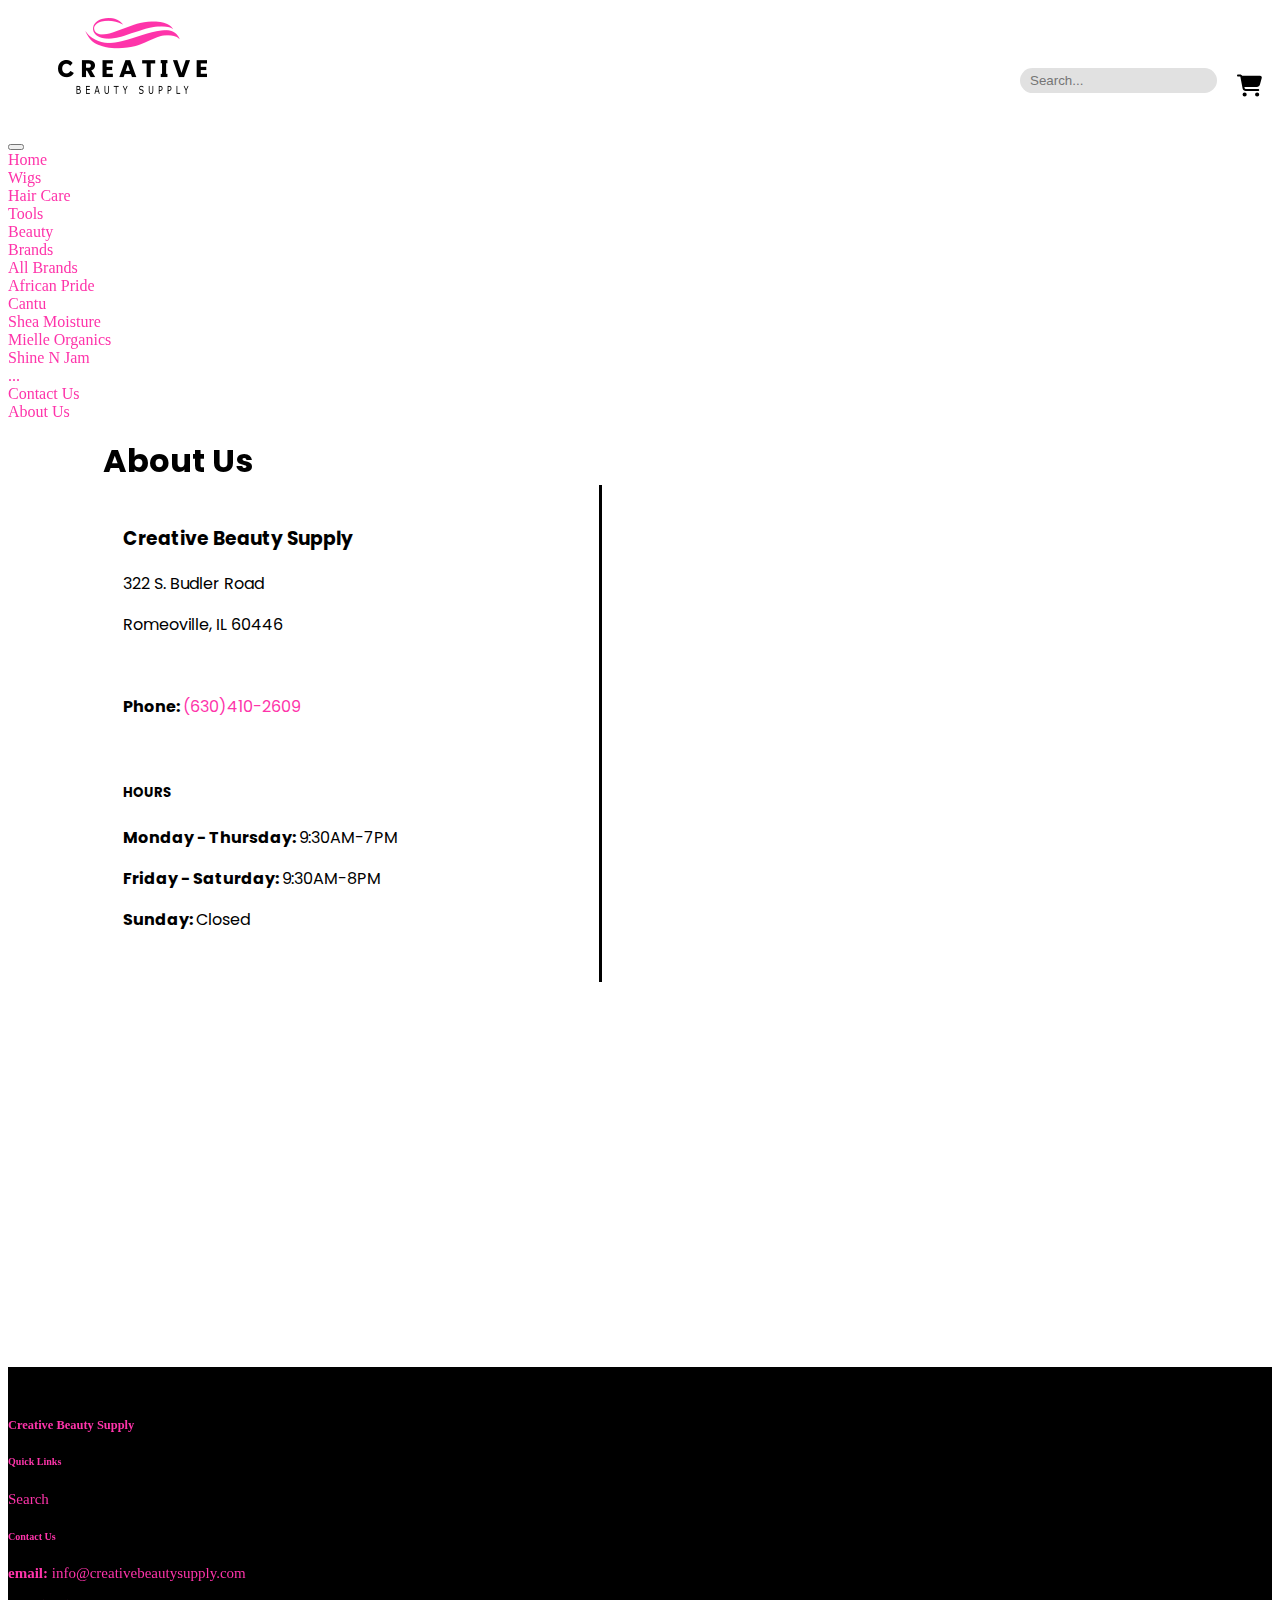
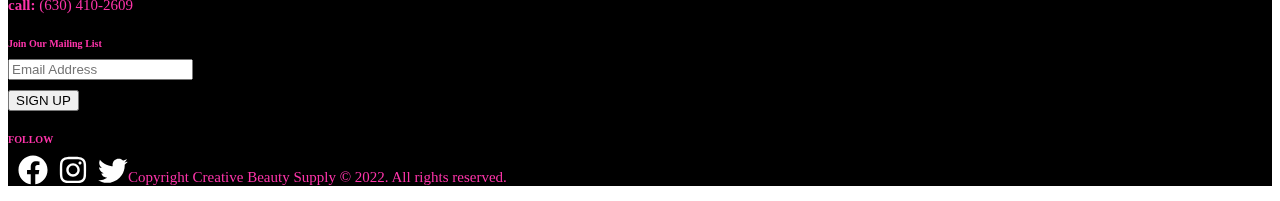
<file: about.html>
<!DOCTYPE html>
<html lang="en">

<head>
    <meta charset="UTF-8">
    <meta name="viewport" content="width=device-width, initial-scale=1.0">
    <meta http-equiv="X-UA-Compatible" content="ie=edge">
    <title>About Us | Creative Beatuy Supply</title>
    <meta aria-roledescription="About Us Creative Beauty Supply Store">
    <link rel="icon" type="image/x-icon" href="imgs/creativebeautylogo.png" />
    <link href="https://cdn.jsdelivr.net/npm/bootstrap@5.0.2/dist/css/bootstrap.min.css" rel="stylesheet"
        integrity="sha384-EVSTQN3/azprG1Anm3QDgpJLIm9Nao0Yz1ztcQTwFspd3yD65VohhpuuCOmLASjC" crossorigin="anonymous">
    <link rel="preconnect" href="https://fonts.googleapis.com">
    <link rel="preconnect" href="https://fonts.gstatic.com" crossorigin>
    <link href="https://fonts.googleapis.com/css2?family=Poppins:wght@300;400;500;600;700&display=swap"
        rel="stylesheet">
    <link rel="stylesheet" href="about.css">
    <link rel="stylesheet" href="nav.css" />
    <link rel="stylesheet" href="footer.css">

</head>

<body>
    <div class="nav_fluid">
        <a href="home.html"><img src="imgs/creativebeautylogo1.png" alt="creative beauty supply logo" id="logo"></a>
        <div class="nav_fluid nav_fluid_left">
            <div class="search-container">
                <form action="/action_page.php">
                    <input type="text" placeholder="Search..." name="search">
                    <button type="submit"><i class="fa fa-search"></i></button>
                </form>
            </div>
            <a href="#" class="nav_icon"><img src="imgs/cart-shopping-solid.svg" alt="cart" height="25px"
                    width="25px"></a>
        </div>
    </div>
    <nav class="navbar navbar-expand-lg navbar-dark bg-dark sticky-top">
        <div class="container-fluid">
            <button class="navbar-toggler" type="button" data-bs-toggle="collapse"
                data-bs-target="#navbarSupportedContent" aria-controls="navbarSupportedContent" aria-expanded="false"
                aria-label="Toggle navigation">
                <span class="navbar-toggler-icon"></span>
            </button>
            <div class="collapse navbar-collapse" id="navbarSupportedContent">
                <ul class="navbar-nav me-auto mb-2 mb-lg-0">
                    <li class="nav-item">
                        <a class="nav-link active" aria-current="page" href="index.html">Home</a>
                    </li>
                    <li class="nav-item">
                        <a class="nav-link" href="#">Wigs</a>
                    </li>
                    <li class="nav-item">
                        <a class="nav-link" href="#">Hair Care</a>
                    </li>
                    <li class="nav-item">
                    <li class="nav-item">
                        <a class="nav-link" href="#">Tools</a>
                    </li>
                    <li class="nav-item">
                        <a class="nav-link" href="#">Beauty</a>
                    </li>
                    <li class="nav-item dropdown">
                        <a class="nav-link dropdown-toggle" href="#" id="navbarDropdown" role="button"
                            data-bs-toggle="dropdown" aria-expanded="false">
                            Brands
                        </a>
                        <ul class="dropdown-menu" aria-labelledby="navbarDropdown">
                            <li><a class="dropdown-item" href="#">All Brands</a></li>
                            <div class="dropdown-divider"></div>
                            <li><a class="dropdown-item" href="#">African Pride</a></li>
                            <li><a class="dropdown-item" href="#">Cantu</a></li>
                            <li><a class="dropdown-item" href="#">Shea Moisture</a></li>
                            <li><a class="dropdown-item" href="mielle.html">Mielle Organics</a></li>
                            <li><a class="dropdown-item" href="#">Shine N Jam</a></li>
                            <li><a class="dropdown-item" href="#">...</a></li>
                        </ul>
                    </li>
                    <li class="nav-item">
                        <a class="nav-link" href="contact.html">Contact Us</a>
                    </li>
                    <li class="nav-item">
                        <a class="nav-link" href="about.html">About Us</a>
                    </li>
                </ul>
            </div>
        </div>
    </nav>
    <div id="wrapper">
        <h1>About Us</h1>
        <div class="float">
            <h3>Creative Beauty Supply</h3>
            <p>322 S. Budler Road</p>
            <p>Romeoville, IL 60446</p>
            <br>
            <p><strong>Phone: </strong><a href="tel:6304102609">(630)410-2609</a></p>
            <br>
            <h5>HOURS</h5>
            <p><strong>Monday - Thursday: </strong>9:30AM-7PM</p>
            <p><strong>Friday - Saturday: </strong>9:30AM-8PM</p>
            <p><strong>Sunday: </strong>Closed</p>
        </div>
        <div class="float map" id="googleMap">
            <iframe
                src="https://www.google.com/maps/embed?pb=!1m18!1m12!1m3!1d2983.054487484097!2d-88.15887597111313!3d41.61133341285682!2m3!1f0!2f0!3f0!3m2!1i1024!2i768!4f13.1!3m3!1m2!1s0x880e5980f7878fbb%3A0xead4acc7fe853c4b!2sCreative%20Beauty%20Supply!5e0!3m2!1sen!2sus!4v1669438404916!5m2!1sen!2sus"
                width="600" height="450" style="border:0;" allowfullscreen="" loading="lazy"
                referrerpolicy="no-referrer-when-downgrade"></iframe>
        </div>
    </div>
    <footer id="footer" class="footer sticky-bottom">
        <div class="main-footer widgets-dark typo-light">
            <div class="container">
                <div class="row">
                    <div class="col-xs-12 col-sm-6 col-md-3">
                        <div class="widget subscribe no-box">
                            <h5 class="widget-title">Creative Beauty Supply<span></span></h5>
                        </div>
                    </div>
                </div>
                <div class="row">
                    <div class="col-xs-12 col-sm-6 col-md-3">
                        <div class="widget no-box">
                            <h6 class="widget-title">Quick Links<span></span></h6>
                            <ul class="thumbnail-widget">
                                <li>
                                    <div class="thumb-content"><a href="search.html">Search</a></div>
                                </li>
                            </ul>
                        </div>
                    </div>
                    <div class="col-xs-12 col-sm-6 col-md-3">

                        <div class="widget no-box">
                            <h6 class="widget-title">Contact Us<span></span></h6>

                            <p><strong>email: </strong><a href="mailto:info@creativebeautysupply.com"
                                    title="glorythemes">info@creativebeautysupply.com</a></p>
                            <p><strong>call: </strong><a href="tel:6304102609">(630) 410-2609</a></p>

                        </div>
                    </div>
                    <div class="col-xs-12 col-sm-6 col-md-3">
                        <div class="widget no-box">
                            <h6 class="widget-title">Join Our Mailing List<span></span></65>
                                <div class="input-group mb-3">
                                    <div class="input-group mb-3">
                                        <input type="text" class="form-control" placeholder="Email Address"
                                            aria-label="Join Mailing List Email" aria-describedby="basic-addon2">
                                        <div class="input-group-append">
                                            <button class="btn btn-outline-secondary" type="button">SIGN UP</button>
                                        </div>
                                    </div>
                                </div>
                        </div>
                    </div>
                    <div class="col-xs-12 col-sm-6 col-md-3">
                        <div class="widget no-box">
                            <h6 class="widget-title">FOLLOW<span></span></65>
                                <ul class="social">
                                    <li><a href="https://www.facebook.com/CreativeBeautySupply/" target="_blank"><img
                                                width="30" height="30" src="imgs/facebook.svg" alt="facebook"></a></li>
                                    <li><a href="#"><img width="30" height="30" src="imgs/instagram.svg"
                                                alt="instagram"></a></li>
                                    <li><a href="#"><img width="30" height="30" src="imgs/twitter.svg"
                                                alt="twitter"></a></li>
                                </ul>

                        </div>
                    </div>



                </div>
            </div>
        </div>

        <div class="footer-copyright">
            <div class="container">
                <div class="row">
                    <div class="col-md-12 text-center">
                        <p>Copyright Creative Beauty Supply © 2022. All rights reserved.</p>
                    </div>
                </div>
            </div>
        </div>
    </footer>

    <script src="https://cdn.jsdelivr.net/npm/bootstrap@5.0.2/dist/js/bootstrap.bundle.min.js"
        integrity="sha384-MrcW6ZMFYlzcLA8Nl+NtUVF0sA7MsXsP1UyJoMp4YLEuNSfAP+JcXn/tWtIaxVXM"
        crossorigin="anonymous"></script>

</body>

</html>
</file>
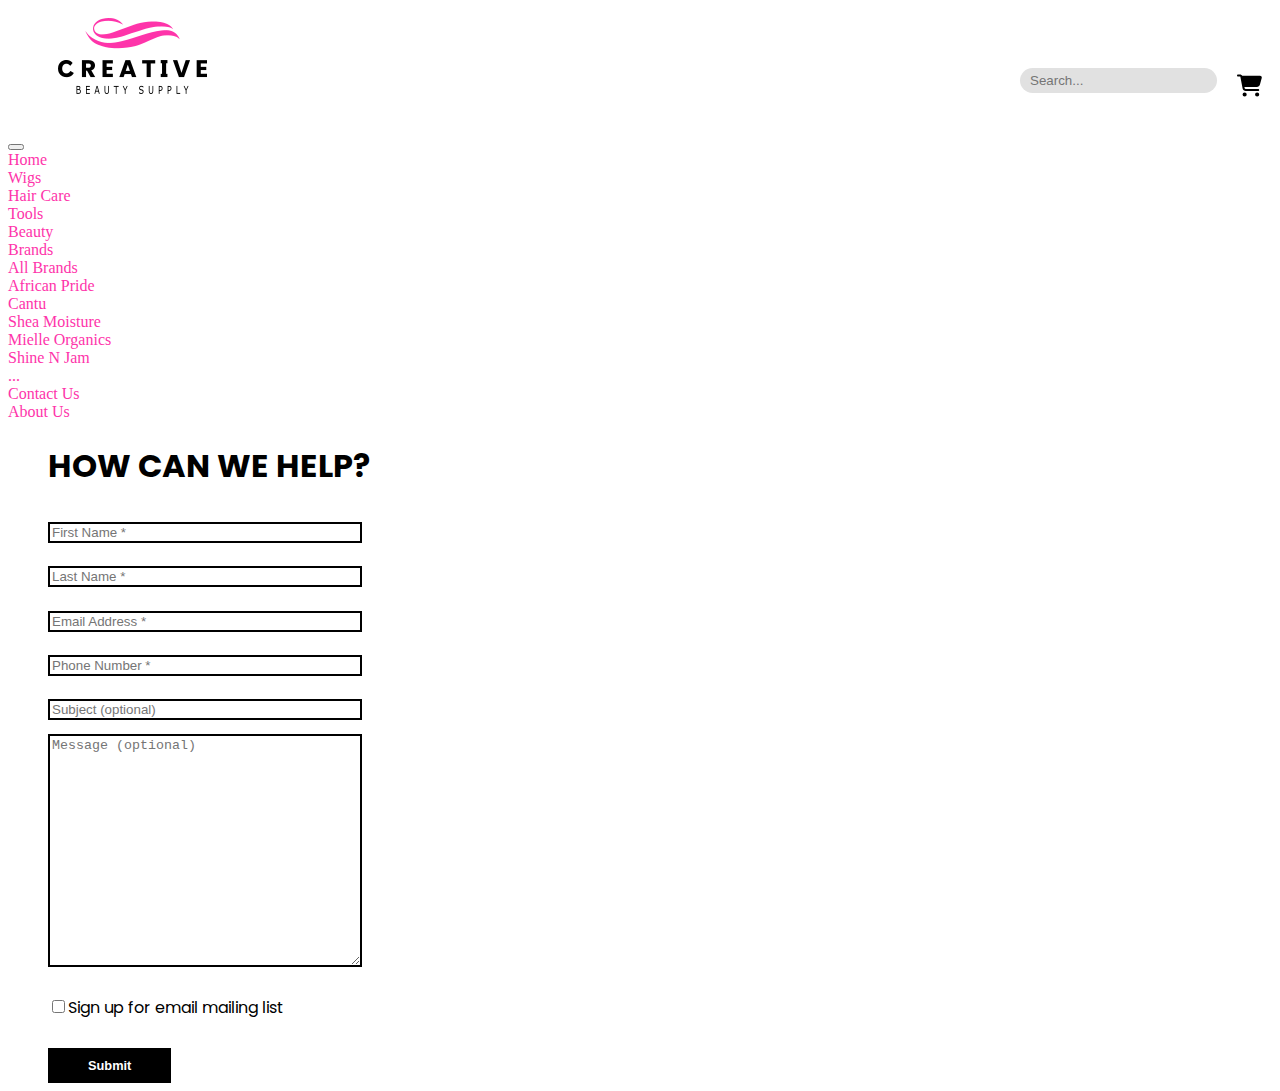
<file: contact.html>
<!DOCTYPE html>
<html lang="en">

<head>
        <meta charset="UTF-8">
        <meta name="viewport" content="width=device-width, initial-scale=1.0">
        <meta http-equiv="X-UA-Compatible" content="ie=edge">
        <title>Contact Us | Creative Beatuy Supply</title>
        <meta aria-roledescription="Email Mailing List & Contact Creative Beauty Supply Store">
        <link rel="icon" type="image/x-icon" href="imgs/creativebeautylogo.png" />
        <link href="https://cdn.jsdelivr.net/npm/bootstrap@5.0.2/dist/css/bootstrap.min.css" rel="stylesheet"
                integrity="sha384-EVSTQN3/azprG1Anm3QDgpJLIm9Nao0Yz1ztcQTwFspd3yD65VohhpuuCOmLASjC"
                crossorigin="anonymous">
        <link rel="preconnect" href="https://fonts.googleapis.com">
        <link rel="preconnect" href="https://fonts.gstatic.com" crossorigin>
        <link href="https://fonts.googleapis.com/css2?family=Poppins:wght@300;400;500;600;700&display=swap"
                rel="stylesheet">
        <link rel="stylesheet" href="contact.css">
        <link rel="stylesheet" href="nav.css" />
        <link rel="stylesheet" href="footer.css">

</head>

<body>
        <div class="nav_fluid">
                <a href="home.html"><img src="imgs/creativebeautylogo1.png" alt="creative beauty supply logo"
                                id="logo"></a>
                <div class="nav_fluid nav_fluid_left">
                        <div class="search-container">
                                <form action="/action_page.php">
                                        <input type="text" placeholder="Search..." name="search">
                                        <button type="submit"><i class="fa fa-search"></i></button>
                                </form>
                        </div>
                        <a href="#" class="nav_icon"><img src="imgs/cart-shopping-solid.svg" alt="cart" height="25px"
                                        width="25px"></a>
                </div>
        </div>
        <nav class="navbar navbar-expand-lg navbar-dark bg-dark sticky-top">
                <div class="container-fluid">
                        <button class="navbar-toggler" type="button" data-bs-toggle="collapse"
                                data-bs-target="#navbarSupportedContent" aria-controls="navbarSupportedContent"
                                aria-expanded="false" aria-label="Toggle navigation">
                                <span class="navbar-toggler-icon"></span>
                        </button>
                        <div class="collapse navbar-collapse" id="navbarSupportedContent">
                                <ul class="navbar-nav me-auto mb-2 mb-lg-0">
                                        <li class="nav-item">
                                                <a class="nav-link active" aria-current="page" href="home.html">Home</a>
                                        </li>
                                        <li class="nav-item">
                                                <a class="nav-link" href="#">Wigs</a>
                                        </li>
                                        <li class="nav-item">
                                                <a class="nav-link" href="#">Hair Care</a>
                                        </li>
                                        <li class="nav-item">
                                        <li class="nav-item">
                                                <a class="nav-link" href="#">Tools</a>
                                        </li>
                                        <li class="nav-item">
                                                <a class="nav-link" href="#">Beauty</a>
                                        </li>
                                        <li class="nav-item dropdown">
                                                <a class="nav-link dropdown-toggle" href="#" id="navbarDropdown"
                                                        role="button" data-bs-toggle="dropdown" aria-expanded="false">
                                                        Brands
                                                </a>
                                                <ul class="dropdown-menu" aria-labelledby="navbarDropdown">
                                                        <li><a class="dropdown-item" href="#">All Brands</a></li>
                                                        <div class="dropdown-divider"></div>
                                                        <li><a class="dropdown-item" href="#">African Pride</a></li>
                                                        <li><a class="dropdown-item" href="#">Cantu</a></li>
                                                        <li><a class="dropdown-item" href="#">Shea Moisture</a></li>
                                                        <li><a class="dropdown-item" href="mielle.html">Mielle
                                                                        Organics</a></li>
                                                        <li><a class="dropdown-item" href="#">Shine N Jam</a></li>
                                                        <li><a class="dropdown-item" href="#">...</a></li>
                                                </ul>
                                        </li>
                                        <li class="nav-item">
                                                <a class="nav-link" href="contact.html">Contact Us</a>
                                        </li>
                                        <li class="nav-item">
                                                <a class="nav-link" href="about.html">About Us</a>
                                        </li>
                                </ul>
                        </div>
                </div>
        </nav>
        <div id="wrapper">
                <h1>HOW CAN WE HELP?</h1>
                <form class="contact" action="_POST">
                        <label for="fname"><input type="text" name="fname" id="fname" placeholder="First Name *"
                                        required></label><br>
                        <label for="lname"><input type="text" name="lname" id="lname" placeholder="Last Name *"
                                        required></label><br>
                        <label for="email"><input type="email" name="email" id="email" placeholder="Email Address *"
                                        required></label><br>
                        <label for="phone"><input type="tel" name="phone" id="phone" placeholder="Phone Number *"
                                        pattern="[0-9]{3}-[0-9]{3}-[0-9]{4}" required></label><br>
                        <label for="subject"><input type="text" name="subject" id="subject"
                                        placeholder="Subject (optional)"></label><br>
                        <label for="message"><textarea name="message" id="message" placeholder="Message (optional)"
                                        rows="15" cols="30"></textarea></label><br>
                        <p><input type="checkbox" name="mailing_list">Sign up for email mailing list</p>
                        <input type="submit" id="submit">
                </form>
        </div>
        <?php
include 'footer.php';?>
        <script src="https://cdn.jsdelivr.net/npm/bootstrap@5.0.2/dist/js/bootstrap.bundle.min.js"
                integrity="sha384-MrcW6ZMFYlzcLA8Nl+NtUVF0sA7MsXsP1UyJoMp4YLEuNSfAP+JcXn/tWtIaxVXM"
                crossorigin="anonymous"></script>
</body>

</html>
</file>
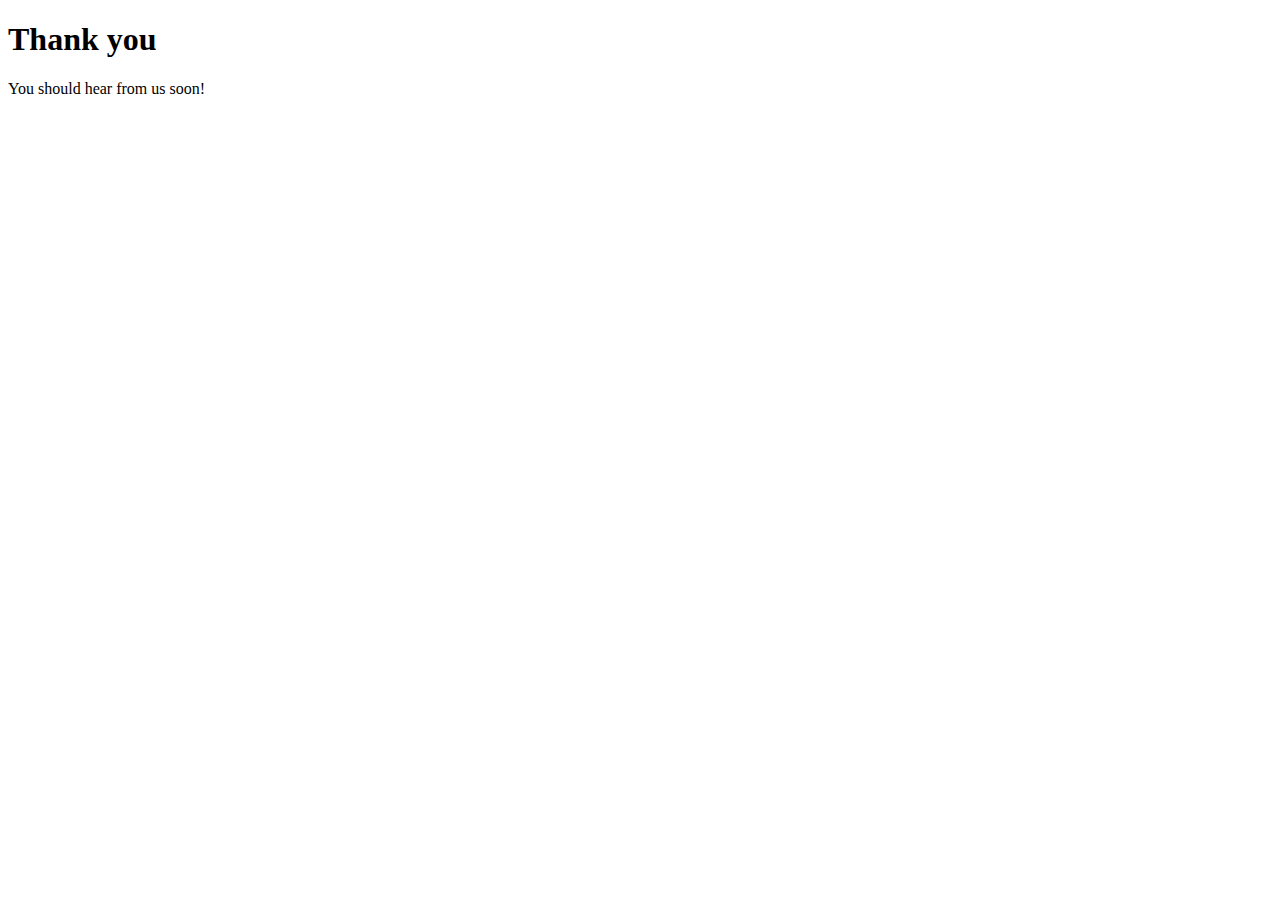
<file: contact_results.html>
<!DOCTYPE html>
<html lang="en">

<head>
    <meta charset="UTF-8">
    <meta http-equiv="X-UA-Compatible" content="IE=edge">
    <meta name="viewport" content="width=device-width, initial-scale=1.0">
    <title>Thank You!</title>
    <link rel="icon" type="image/x-icon" href="imgs/creativebeautylogo.png" />
    <link href="https://cdn.jsdelivr.net/npm/bootstrap@5.0.2/dist/css/bootstrap.min.css" rel="stylesheet"
        integrity="sha384-EVSTQN3/azprG1Anm3QDgpJLIm9Nao0Yz1ztcQTwFspd3yD65VohhpuuCOmLASjC" crossorigin="anonymous">
    <link rel="preconnect" href="https://fonts.googleapis.com">
    <link rel="preconnect" href="https://fonts.gstatic.com" crossorigin>
    <link href="https://fonts.googleapis.com/css2?family=Poppins:wght@300;400;500;600;700&display=swap"
        rel="stylesheet">
    <link rel="stylesheet" href="contact.css">
</head>

<body>

    <h1>Thank you <span></span></h1>
    <p>You should hear from us soon!</p>
    <script src="https://cdn.jsdelivr.net/npm/bootstrap@5.0.2/dist/js/bootstrap.bundle.min.js"
        integrity="sha384-MrcW6ZMFYlzcLA8Nl+NtUVF0sA7MsXsP1UyJoMp4YLEuNSfAP+JcXn/tWtIaxVXM"
        crossorigin="anonymous"></script>
</body>

</html>
</file>
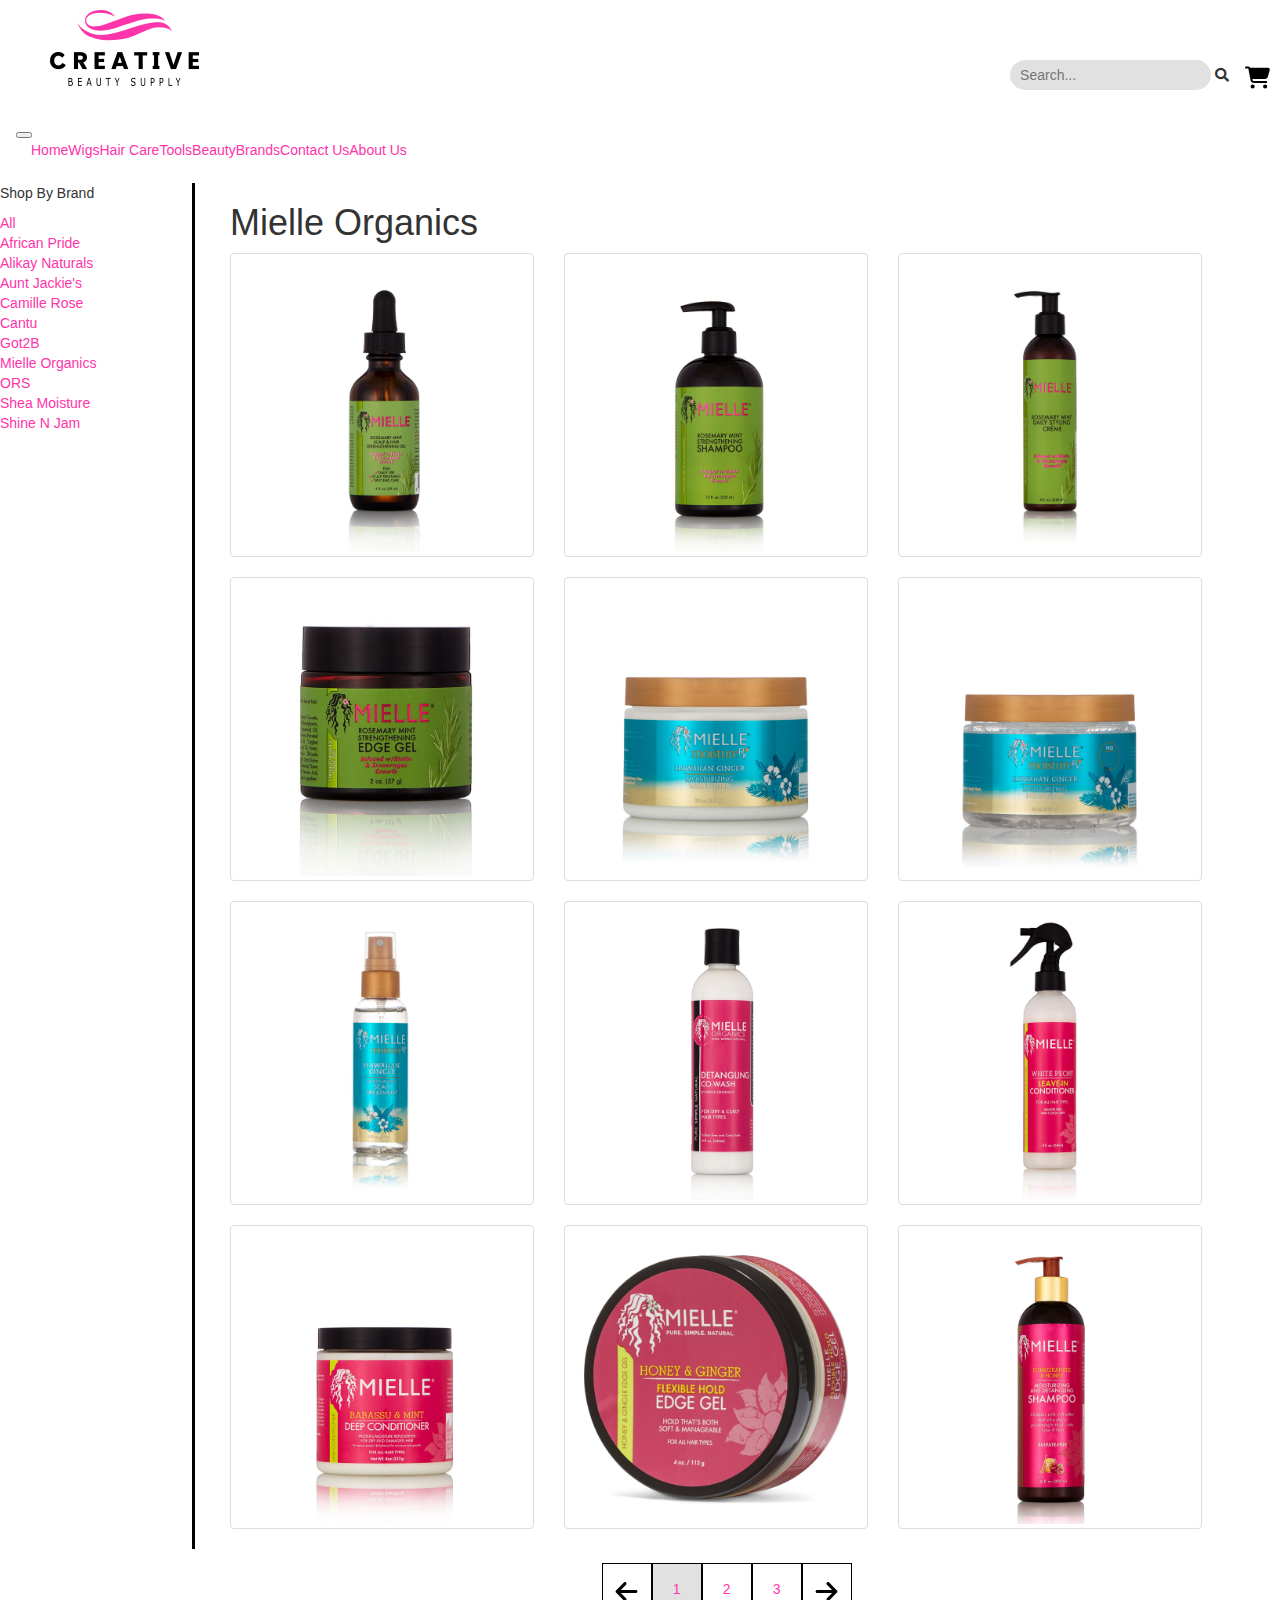
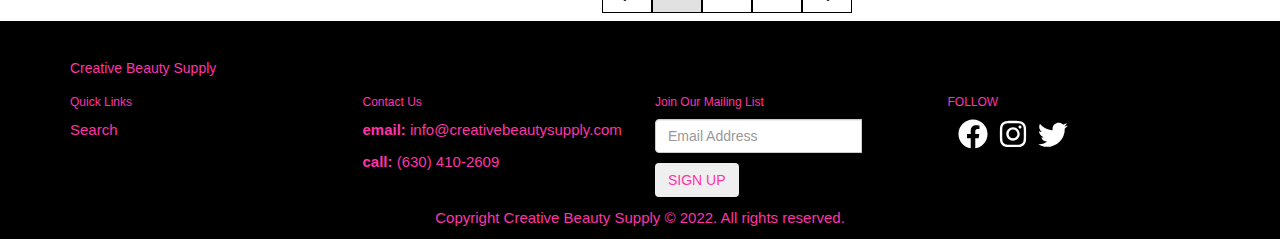
<file: mielle.html>
<!DOCTYPE html>
<html>

<head>
    <meta charset="UTF-8">
    <meta name="viewport" content="width=device-width, initial-scale=1.0">
    <meta http-equiv="X-UA-Compatible" content="ie=edge">
    <title>Mielle Organics | Creative Beauty Supply</title>
    <meta aria-roledescription="About Us Creative Beauty Supply Store">
    <link rel="icon" type="image/x-icon" href="imgs/creativebeautylogo.png" />
    <link href="https://cdn.jsdelivr.net/npm/bootstrap@5.0.2/dist/css/bootstrap.min.css" rel="stylesheet"
        integrity="sha384-EVSTQN3/azprG1Anm3QDgpJLIm9Nao0Yz1ztcQTwFspd3yD65VohhpuuCOmLASjC" crossorigin="anonymous">
    <link rel="stylesheet" type="text/css" href="https://maxcdn.bootstrapcdn.com/bootstrap/3.3.7/css/bootstrap.min.css">
    <link rel="stylesheet" href="https://use.fontawesome.com/releases/v5.11.2/css/all.css">
    <link rel="preconnect" href="https://fonts.googleapis.com">
    <link rel="preconnect" href="https://fonts.gstatic.com" crossorigin>
    <link href="https://fonts.googleapis.com/css2?family=Poppins:wght@300;400;500;600;700&display=swap"
        rel="stylesheet">
    <link rel="stylesheet" type="text/css" href="product.css">
    <link rel="stylesheet" href="nav.css">
    <link rel="stylesheet" href="footer.css">
</head>

<body>
    <div class="nav_fluid">
        <a href="home.html"><img src="imgs/creativebeautylogo1.png" alt="creative beauty supply logo" id="logo"></a>
        <div class="nav_fluid nav_fluid_left">
            <div class="search-container">
                <form action="/action_page.php">
                    <input type="text" placeholder="Search..." name="search">
                    <button type="submit"><i class="fa fa-search"></i></button>
                </form>
            </div>
            <a href="#" class="nav_icon"><img src="imgs/cart-shopping-solid.svg" alt="cart" height="25px"
                    width="25px"></a>
        </div>
    </div>
    <nav class="navbar navbar-expand-lg navbar-dark bg-dark sticky-top">
        <div class="container-fluid">
            <button class="navbar-toggler" type="button" data-bs-toggle="collapse"
                data-bs-target="#navbarSupportedContent" aria-controls="navbarSupportedContent" aria-expanded="false"
                aria-label="Toggle navigation">
                <span class="navbar-toggler-icon"></span>
            </button>
            <div class="collapse navbar-collapse" id="navbarSupportedContent">
                <ul class="navbar-nav me-auto mb-2 mb-lg-0">
                    <li class="nav-item">
                        <a class="nav-link active" aria-current="page" href="home.html">Home</a>
                    </li>
                    <li class="nav-item">
                        <a class="nav-link" href="#">Wigs</a>
                    </li>
                    <li class="nav-item">
                        <a class="nav-link" href="#">Hair Care</a>
                    </li>
                    <li class="nav-item">
                    <li class="nav-item">
                        <a class="nav-link" href="#">Tools</a>
                    </li>
                    <li class="nav-item">
                        <a class="nav-link" href="#">Beauty</a>
                    </li>
                    <li class="nav-item dropdown">
                        <a class="nav-link dropdown-toggle" href="#" id="navbarDropdown" role="button"
                            data-bs-toggle="dropdown" aria-expanded="false">
                            Brands
                        </a>
                        <ul class="dropdown-menu" aria-labelledby="navbarDropdown">
                            <li><a class="dropdown-item" href="#">All Brands</a></li>
                            <div class="dropdown-divider"></div>
                            <li><a class="dropdown-item" href="#">African Pride</a></li>
                            <li><a class="dropdown-item" href="#">Cantu</a></li>
                            <li><a class="dropdown-item" href="#">Shea Moisture</a></li>
                            <li><a class="dropdown-item" href="mielle.html">Mielle Organics</a></li>
                            <li><a class="dropdown-item" href="#">Shine N Jam</a></li>
                            <li><a class="dropdown-item" href="#">...</a></li>
                        </ul>
                    </li>
                    <li class="nav-item">
                        <a class="nav-link" href="contact.html">Contact Us</a>
                    </li>
                    <li class="nav-item">
                        <a class="nav-link" href="about.html">About Us</a>
                    </li>
                </ul>
            </div>
        </div>
    </nav>
    <div id="content">
        <div id="vertical_nav">
            <p>Shop By Brand</p>
            <ul>
                <li><a href="#">All</a></li>
                <li><a href="africanpride.html">African Pride</a></li>
                <li><a href="#">Alikay Naturals</a></li>
                <li><a href="#">Aunt Jackie's</a></li>
                <li><a href="#">Camille Rose</a></li>
                <li><a href="#">Cantu</a></li>
                <li><a href="#">Got2B</a></li>
                <li><a href="mielle.html">Mielle Organics</a></li>
                <li><a href="#">ORS</a></li>
                <li><a href="#">Shea Moisture</a></li>
                <li><a href="#">Shine N Jam</a></li>

            </ul>
        </div>
        <div id="maincontent" class="container">
            <h1>Mielle Organics</h1>
            <div class="row">
                <div class="col-lg-4 col-sm-6">
                    <div class="thumbnail">
                        <a href="#"><img src="media/products/mielle/CBS-001489.jpg"></a>
                        <div>
                            <p>Mielle Rosemary Mint Scalp & Hair Strengthening Oil</p>
                            <p>$9.99</p>
                        </div>
                    </div>
                </div>
                <div class="col-lg-4 col-sm-6">
                    <div class="thumbnail">
                        <img src="media/products/mielle/CBS-001491.jpg">
                        <div>
                            <p>Mielle Rosemary Mint Strengthening Shampoo</p>
                            <p>$9.99</p>
                        </div>
                    </div>
                </div>
                <div class="col-lg-4 col-sm-6">
                    <div class="thumbnail">
                        <img src="media/products/mielle/CBS-001492.jpg">
                        <div>
                            <p>Mielle Rosemary Mint Daily Styling Creme</p>
                            <p>$9.99</p>
                        </div>
                    </div>
                </div>
                <div class="col-lg-4 col-sm-6">
                    <div class="thumbnail">
                        <img src="media/products/mielle/CBS-001493.jpg">
                        <div>
                            <p>Mielle Rosemary Mint Strengthening Edge Gel</p>
                            <p>$6.99</p>
                        </div>
                    </div>
                </div>
                <div class="col-lg-4 col-sm-6">
                    <div class="thumbnail">
                        <img src="media/products/mielle/CBS-002079.jpg">
                        <div>
                            <p>Mielle Moisture Rx Overnight Conditioner</p>
                            <p>$9.99</p>
                        </div>
                    </div>
                </div>
                <div class="col-lg-4 col-sm-6">
                    <div class="thumbnail">
                        <img src="media/products/mielle/CBS-002081.jpg">
                        <div>
                            <p>Mielle Moisture Rx Styling Gel</p>
                            <p>$6.99</p>
                        </div>
                    </div>
                </div>
                <div class="col-lg-4 col-sm-6">
                    <div class="thumbnail">
                        <img src="media/products/mielle/CBS-002082.jpg">
                        <div>
                            <p>Mielle Moisture Rx Scalp Treatment</p>
                            <p>$9.99</p>
                        </div>
                    </div>
                </div>
                <div class="col-lg-4 col-sm-6">
                    <div class="thumbnail">
                        <img src="media/products/mielle/CBS-762000.jpg">
                        <div>
                            <p>Mielle Detangling Co-Wash Pure Simple Natural</p>
                            <p>$11.99</p>
                        </div>
                    </div>
                </div>
                <div class="col-lg-4 col-sm-6">
                    <div class="thumbnail">
                        <img src="media/products/mielle/CBS-762001.jpg">
                        <div>
                            <p>Mielle White Peony Leave In Conditioner</p>
                            <p>$12.99</p>
                        </div>
                    </div>
                </div>
                <div class="col-lg-4 col-sm-6">
                    <div class="thumbnail">
                        <img src="media/products/mielle/CBS-762003.jpg">
                        <div>
                            <p>Mielle Babassu Oil & Mint Deep Conditioner</p>
                            <p>$13.99</p>
                        </div>
                    </div>
                </div>
                <div class="col-lg-4 col-sm-6">
                    <div class="thumbnail">
                        <img src="media/products/mielle/CBS-762006-1.jpg">
                        <div>
                            <p>Mielle Honey & Ginger Edge Gel</p>
                            <p>$12.99</p>
                        </div>
                    </div>
                </div>
                <div class="col-lg-4 col-sm-6">
                    <div class="thumbnail">
                        <img src="media/products/mielle/CBS-762038.jpg">
                        <div>
                            <p>Mielle Pomegranate & Honey Shampoo</p>
                            <p>$12.99</p>
                        </div>
                    </div>
                </div>
            </div>
        </div>
    </div>
    <div id="page_nav">
        <a href="#">
            <div class="page_nav_square"><img src="./imgs/arrow-left-solid.svg" alt="arrow left page back">
            </div>
        </a>
        <a href="#">
            <div class="page_nav_square active_page">1</div>
        </a>
        <a href="mielle2.html">
            <div class="page_nav_square">2</div>
        </a>
        <a href="mielle3.html">
            <div class="page_nav_square">3</div>
        </a>
        <a href="mielle2.html">
            <div class="page_nav_square"><img src="./imgs/arrow-right-solid.svg" alt="arrow right page forward">
            </div>
        </a>
    </div>

    <footer id="footer" class="footer sticky-bottom">
        <div class="main-footer widgets-dark typo-light">
            <div class="container">
                <div class="row">
                    <div class="col-xs-12 col-sm-6 col-md-3">
                        <div class="widget subscribe no-box">
                            <h5 class="widget-title">Creative Beauty Supply<span></span></h5>
                        </div>
                    </div>
                </div>
                <div class="row">
                    <div class="col-xs-12 col-sm-6 col-md-3">
                        <div class="widget no-box">
                            <h6 class="widget-title">Quick Links<span></span></h6>
                            <ul class="thumbnail-widget">
                                <li>
                                    <div class="thumb-content"><a href="search.html">Search</a></div>
                                </li>
                            </ul>
                        </div>
                    </div>
                    <div class="col-xs-12 col-sm-6 col-md-3">

                        <div class="widget no-box">
                            <h6 class="widget-title">Contact Us<span></span></h6>

                            <p><strong>email: </strong><a href="mailto:info@creativebeautysupply.com"
                                    title="glorythemes">info@creativebeautysupply.com</a></p>
                            <p><strong>call: </strong><a href="tel:6304102609">(630) 410-2609</a></p>

                        </div>
                    </div>
                    <div class="col-xs-12 col-sm-6 col-md-3">
                        <div class="widget no-box">
                            <h6 class="widget-title">Join Our Mailing List<span></span></65>
                                <div class="input-group mb-3">
                                    <div class="input-group mb-3">
                                        <input type="text" class="form-control" placeholder="Email Address"
                                            aria-label="Join Mailing List Email" aria-describedby="basic-addon2">
                                        <div class="input-group-append">
                                            <button class="btn btn-outline-secondary" type="button">SIGN UP</button>
                                        </div>
                                    </div>
                                </div>
                        </div>
                    </div>
                    <div class="col-xs-12 col-sm-6 col-md-3">
                        <div class="widget no-box">
                            <h6 class="widget-title">FOLLOW<span></span></65>
                                <ul class="social">
                                    <li><a href="https://www.facebook.com/CreativeBeautySupply/" target="_blank"><img
                                                width="30" height="30" src="imgs/facebook.svg" alt="facebook"></a></li>
                                    <li><a href="#"><img width="30" height="30" src="imgs/instagram.svg"
                                                alt="instagram"></a></li>
                                    <li><a href="#"><img width="30" height="30" src="imgs/twitter.svg"
                                                alt="twitter"></a></li>
                                </ul>

                        </div>
                    </div>



                </div>
            </div>
        </div>

        <div class="footer-copyright">
            <div class="container">
                <div class="row">
                    <div class="col-md-12 text-center">
                        <p>Copyright Creative Beauty Supply © 2022. All rights reserved.</p>
                    </div>
                </div>
            </div>
        </div>
    </footer>

    <script src="https://cdn.jsdelivr.net/npm/bootstrap@5.0.2/dist/js/bootstrap.bundle.min.js"
        integrity="sha384-MrcW6ZMFYlzcLA8Nl+NtUVF0sA7MsXsP1UyJoMp4YLEuNSfAP+JcXn/tWtIaxVXM"
        crossorigin="anonymous"></script>
</body>

</html>
</file>
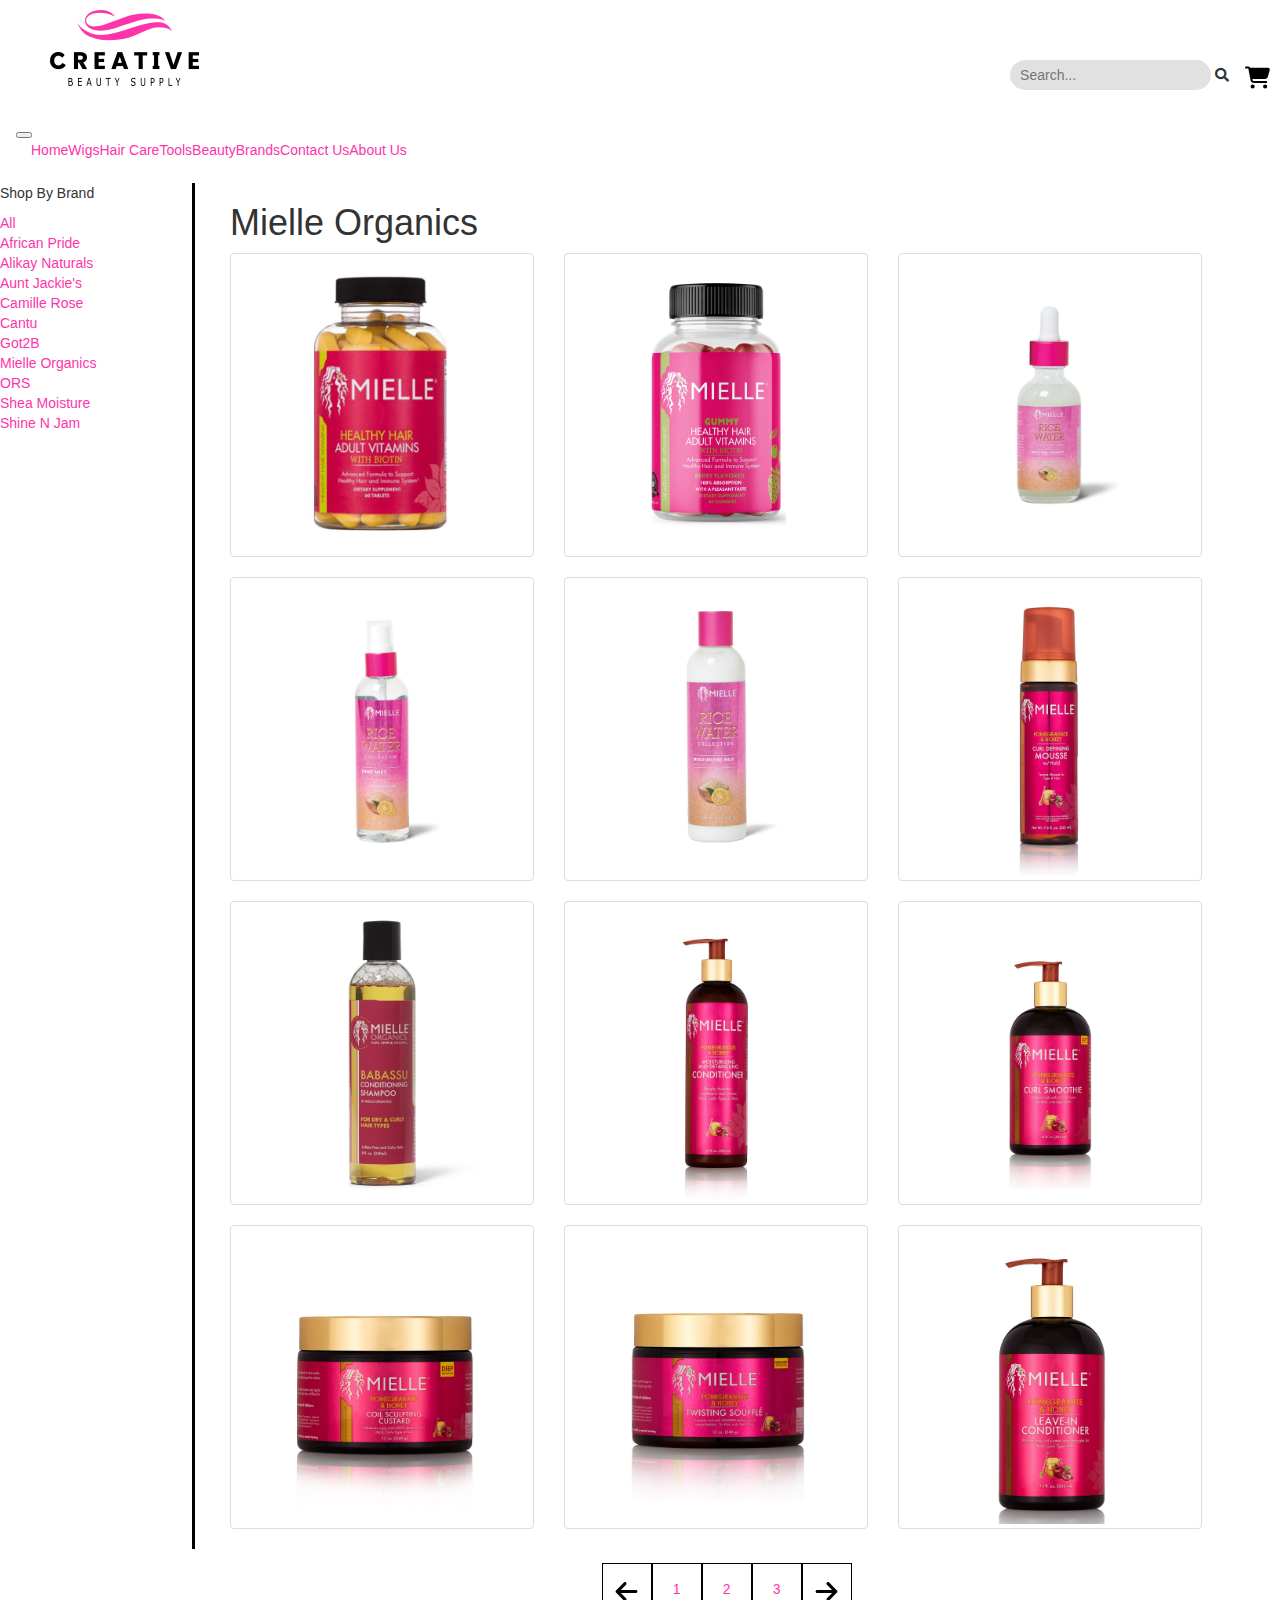
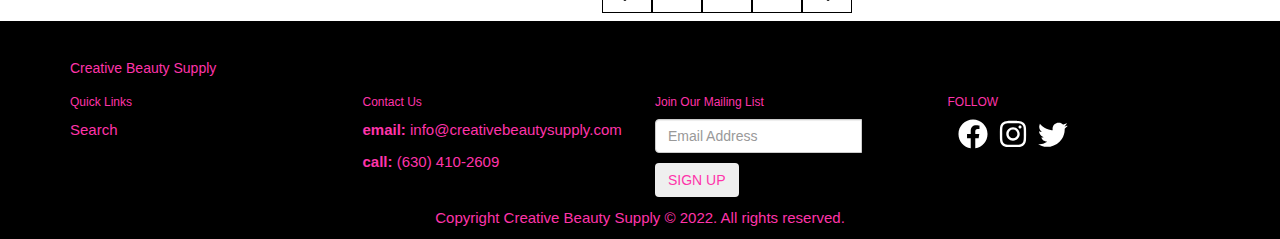
<file: mielle2.html>
<!DOCTYPE html>
<html>

<head>
    <meta charset="UTF-8">
    <meta name="viewport" content="width=device-width, initial-scale=1.0">
    <meta http-equiv="X-UA-Compatible" content="ie=edge">
    <title>Mielle Organics - Page 2 | Creative Beauty Supply</title>
    <meta aria-roledescription="Mielle Organics Creative Beauty Supply Store">
    <link rel="icon" type="image/x-icon" href="imgs/creativebeautylogo.png" />
    <link href="https://cdn.jsdelivr.net/npm/bootstrap@5.0.2/dist/css/bootstrap.min.css" rel="stylesheet"
        integrity="sha384-EVSTQN3/azprG1Anm3QDgpJLIm9Nao0Yz1ztcQTwFspd3yD65VohhpuuCOmLASjC" crossorigin="anonymous">
    <link rel="stylesheet" type="text/css" href="https://maxcdn.bootstrapcdn.com/bootstrap/3.3.7/css/bootstrap.min.css">
    <link rel="stylesheet" href="https://use.fontawesome.com/releases/v5.11.2/css/all.css">
    <link rel="preconnect" href="https://fonts.googleapis.com">
    <link rel="preconnect" href="https://fonts.gstatic.com" crossorigin>
    <link href="https://fonts.googleapis.com/css2?family=Poppins:wght@300;400;500;600;700&display=swap"
        rel="stylesheet">
    <link rel="stylesheet" type="text/css" href="product.css">
    <link rel="stylesheet" href="nav.css">
    <link rel="stylesheet" href="footer.css">
</head>

<body>
    <div class="nav_fluid">
        <a href="home.html"><img src="imgs/creativebeautylogo1.png" alt="creative beauty supply logo" id="logo"></a>
        <div class="nav_fluid nav_fluid_left">
            <div class="search-container">
                <form action="/action_page.php">
                    <input type="text" placeholder="Search..." name="search">
                    <button type="submit"><i class="fa fa-search"></i></button>
                </form>
            </div>
            <a href="#" class="nav_icon"><img src="imgs/cart-shopping-solid.svg" alt="cart" height="25px"
                    width="25px"></a>
        </div>
    </div>
    <nav class="navbar navbar-expand-lg navbar-dark bg-dark sticky-top">
        <div class="container-fluid">
            <button class="navbar-toggler" type="button" data-bs-toggle="collapse"
                data-bs-target="#navbarSupportedContent" aria-controls="navbarSupportedContent" aria-expanded="false"
                aria-label="Toggle navigation">
                <span class="navbar-toggler-icon"></span>
            </button>
            <div class="collapse navbar-collapse" id="navbarSupportedContent">
                <ul class="navbar-nav me-auto mb-2 mb-lg-0">
                    <li class="nav-item">
                        <a class="nav-link active" aria-current="page" href="home.html">Home</a>
                    </li>
                    <li class="nav-item">
                        <a class="nav-link" href="#">Wigs</a>
                    </li>
                    <li class="nav-item">
                        <a class="nav-link" href="#">Hair Care</a>
                    </li>
                    <li class="nav-item">
                    <li class="nav-item">
                        <a class="nav-link" href="#">Tools</a>
                    </li>
                    <li class="nav-item">
                        <a class="nav-link" href="#">Beauty</a>
                    </li>
                    <li class="nav-item dropdown">
                        <a class="nav-link dropdown-toggle" href="#" id="navbarDropdown" role="button"
                            data-bs-toggle="dropdown" aria-expanded="false">
                            Brands
                        </a>
                        <ul class="dropdown-menu" aria-labelledby="navbarDropdown">
                            <li><a class="dropdown-item" href="#">All Brands</a></li>
                            <div class="dropdown-divider"></div>
                            <li><a class="dropdown-item" href="#">African Pride</a></li>
                            <li><a class="dropdown-item" href="#">Cantu</a></li>
                            <li><a class="dropdown-item" href="#">Shea Moisture</a></li>
                            <li><a class="dropdown-item" href="mielle.html">Mielle Organics</a></li>
                            <li><a class="dropdown-item" href="#">Shine N Jam</a></li>
                            <li><a class="dropdown-item" href="#">...</a></li>
                        </ul>
                    </li>
                    <li class="nav-item">
                        <a class="nav-link" href="contact.html">Contact Us</a>
                    </li>
                    <li class="nav-item">
                        <a class="nav-link" href="about.html">About Us</a>
                    </li>
                </ul>
            </div>
        </div>
    </nav>
    <div id="content">
        <div id="vertical_nav">
            <p>Shop By Brand</p>
            <ul>
                <li><a href="#">All</a></li>
                <li><a href="africanpride.html">African Pride</a></li>
                <li><a href="#">Alikay Naturals</a></li>
                <li><a href="#">Aunt Jackie's</a></li>
                <li><a href="#">Camille Rose</a></li>
                <li><a href="#">Cantu</a></li>
                <li><a href="#">Got2B</a></li>
                <li><a href="mielle.html">Mielle Organics</a></li>
                <li><a href="#">ORS</a></li>
                <li><a href="#">Shea Moisture</a></li>
                <li><a href="#">Shine N Jam</a></li>

            </ul>
        </div>
        <div id="maincontent" class="container">
            <h1>Mielle Organics</h1>
            <div class="row">
                <div class="col-lg-4 col-sm-6">
                    <div class="thumbnail">
                        <a href="#"><img src="media/products/mielle/AXUSD64207__57412.jpg"></a>
                        <div>
                            <p>Mielle Advanced Healthy Hair Vitamins</p>
                            <p>$18.99</p>
                        </div>
                    </div>
                </div>
                <div class="col-lg-4 col-sm-6">
                    <div class="thumbnail">
                        <img src="media/products/mielle/MIE00651.jpg">
                        <div>
                            <p>Mielle Gummy Healthy Hair Adult Vitamins</p>
                            <p>$18.99</p>
                        </div>
                    </div>
                </div>
                <div class="col-lg-4 col-sm-6">
                    <div class="thumbnail">
                        <img src="media/products/mielle/SBS-005613.jpg">
                        <div>
                            <p>Mielle Rice Water Split End Therapy</p>
                            <p>$9.99</p>
                        </div>
                    </div>
                </div>
                <div class="col-lg-4 col-sm-6">
                    <div class="thumbnail">
                        <img src="media/products/mielle/SBS-005614.jpg">
                        <div>
                            <p>Mielle Rice Water Shine Mist</p>
                            <p>$6.99</p>
                        </div>
                    </div>
                </div>
                <div class="col-lg-4 col-sm-6">
                    <div class="thumbnail">
                        <img src="media/products/mielle/SBS-005615.jpg">
                        <div>
                            <p>Mielle Rice Water Moisturizing Milk</p>
                            <p>$6.99</p>
                        </div>
                    </div>
                </div>
                <div class="col-lg-4 col-sm-6">
                    <div class="thumbnail">
                        <img src="media/products/mielle/SBS-007473.jpg">
                        <div>
                            <p>Mielle Pomegranate & Honey Curl Defining Mousse with Hold</p>
                            <p>$9.99</p>
                        </div>
                    </div>
                </div>
                <div class="col-lg-4 col-sm-6">
                    <div class="thumbnail">
                        <img src="media/products/mielle/SBS-762007.jpg">
                        <div>
                            <p>Mielle Babassu Conditioning Sulfate-Free Shampoo</p>
                            <p>$12.99</p>
                        </div>
                    </div>
                </div>
                <div class="col-lg-4 col-sm-6">
                    <div class="thumbnail">
                        <img src="media/products/mielle/CBS-762039.jpg">
                        <div>
                            <p>Mielle Pomegranate & Honey Moisturizing and Detangling Conditioner</p>
                            <p>$12.99</p>
                        </div>
                    </div>
                </div>
                <div class="col-lg-4 col-sm-6">
                    <div class="thumbnail">
                        <img src="media/products/mielle/CBS-762040.jpg">
                        <div>
                            <p>Mielle Pomegranate & Honey Curl Smoothie</p>
                            <p>$12.99</p>
                        </div>
                    </div>
                </div>
                <div class="col-lg-4 col-sm-6">
                    <div class="thumbnail">
                        <img src="media/products/mielle/CBS-762041.jpg">
                        <div>
                            <p>Mielle Pomegranate & Honey Coil Scuplting Custard</p>
                            <p>$1.99</p>
                        </div>
                    </div>
                </div>
                <div class="col-lg-4 col-sm-6">
                    <div class="thumbnail">
                        <img src="media/products/mielle/CBS-762042.jpg">
                        <div>
                            <p>Mielle Pomegranate & Honey Twisting Soufflé</p>
                            <p>$6.99</p>
                        </div>
                    </div>
                </div>
                <div class="col-lg-4 col-sm-6">
                    <div class="thumbnail">
                        <img src="media/products/mielle/CBS-762043.jpg">
                        <div>
                            <p>Mielle Pomegranate & Honey Leave-In Conditioner</p>
                            <p>$6.99</p>
                        </div>
                    </div>
                </div>
            </div>
        </div>
    </div>
    <div id="page_nav">
        <a href="mielle.html">
            <div class="page_nav_square"><img src="./imgs/arrow-left-solid.svg" alt="arrow left page back">
            </div>
        </a>
        <a href="mielle.html">
            <div class="page_nav_square">1</div>
        </a>
        <a href="#">
            <div class="page_nav_square active">2</div>
        </a>
        <a href="mielle3.html">
            <div class="page_nav_square">3</div>
        </a>
        <a href="mielle3.html">
            <div class="page_nav_square"><img src="./imgs/arrow-right-solid.svg" alt="arrow right page forward">
            </div>
        </a>
    </div>

    <footer id="footer" class="footer sticky-bottom">
        <div class="main-footer widgets-dark typo-light">
            <div class="container">
                <div class="row">
                    <div class="col-xs-12 col-sm-6 col-md-3">
                        <div class="widget subscribe no-box">
                            <h5 class="widget-title">Creative Beauty Supply<span></span></h5>
                        </div>
                    </div>
                </div>
                <div class="row">
                    <div class="col-xs-12 col-sm-6 col-md-3">
                        <div class="widget no-box">
                            <h6 class="widget-title">Quick Links<span></span></h6>
                            <ul class="thumbnail-widget">
                                <li>
                                    <div class="thumb-content"><a href="search.html">Search</a></div>
                                </li>
                            </ul>
                        </div>
                    </div>
                    <div class="col-xs-12 col-sm-6 col-md-3">

                        <div class="widget no-box">
                            <h6 class="widget-title">Contact Us<span></span></h6>

                            <p><strong>email: </strong><a href="mailto:info@creativebeautysupply.com"
                                    title="glorythemes">info@creativebeautysupply.com</a></p>
                            <p><strong>call: </strong><a href="tel:6304102609">(630) 410-2609</a></p>

                        </div>
                    </div>
                    <div class="col-xs-12 col-sm-6 col-md-3">
                        <div class="widget no-box">
                            <h6 class="widget-title">Join Our Mailing List<span></span></65>
                                <div class="input-group mb-3">
                                    <div class="input-group mb-3">
                                        <input type="text" class="form-control" placeholder="Email Address"
                                            aria-label="Join Mailing List Email" aria-describedby="basic-addon2">
                                        <div class="input-group-append">
                                            <button class="btn btn-outline-secondary" type="button">SIGN UP</button>
                                        </div>
                                    </div>
                                </div>
                        </div>
                    </div>
                    <div class="col-xs-12 col-sm-6 col-md-3">
                        <div class="widget no-box">
                            <h6 class="widget-title">FOLLOW<span></span></65>
                                <ul class="social">
                                    <li><a href="https://www.facebook.com/CreativeBeautySupply/" target="_blank"><img
                                                width="30" height="30" src="imgs/facebook.svg" alt="facebook"></a></li>
                                    <li><a href="#"><img width="30" height="30" src="imgs/instagram.svg"
                                                alt="instagram"></a></li>
                                    <li><a href="#"><img width="30" height="30" src="imgs/twitter.svg"
                                                alt="twitter"></a></li>
                                </ul>

                        </div>
                    </div>



                </div>
            </div>
        </div>

        <div class="footer-copyright">
            <div class="container">
                <div class="row">
                    <div class="col-md-12 text-center">
                        <p>Copyright Creative Beauty Supply © 2022. All rights reserved.</p>
                    </div>
                </div>
            </div>
        </div>
    </footer>

    <script src="https://cdn.jsdelivr.net/npm/bootstrap@5.0.2/dist/js/bootstrap.bundle.min.js"
        integrity="sha384-MrcW6ZMFYlzcLA8Nl+NtUVF0sA7MsXsP1UyJoMp4YLEuNSfAP+JcXn/tWtIaxVXM"
        crossorigin="anonymous"></script>
</body>

</html>
</file>
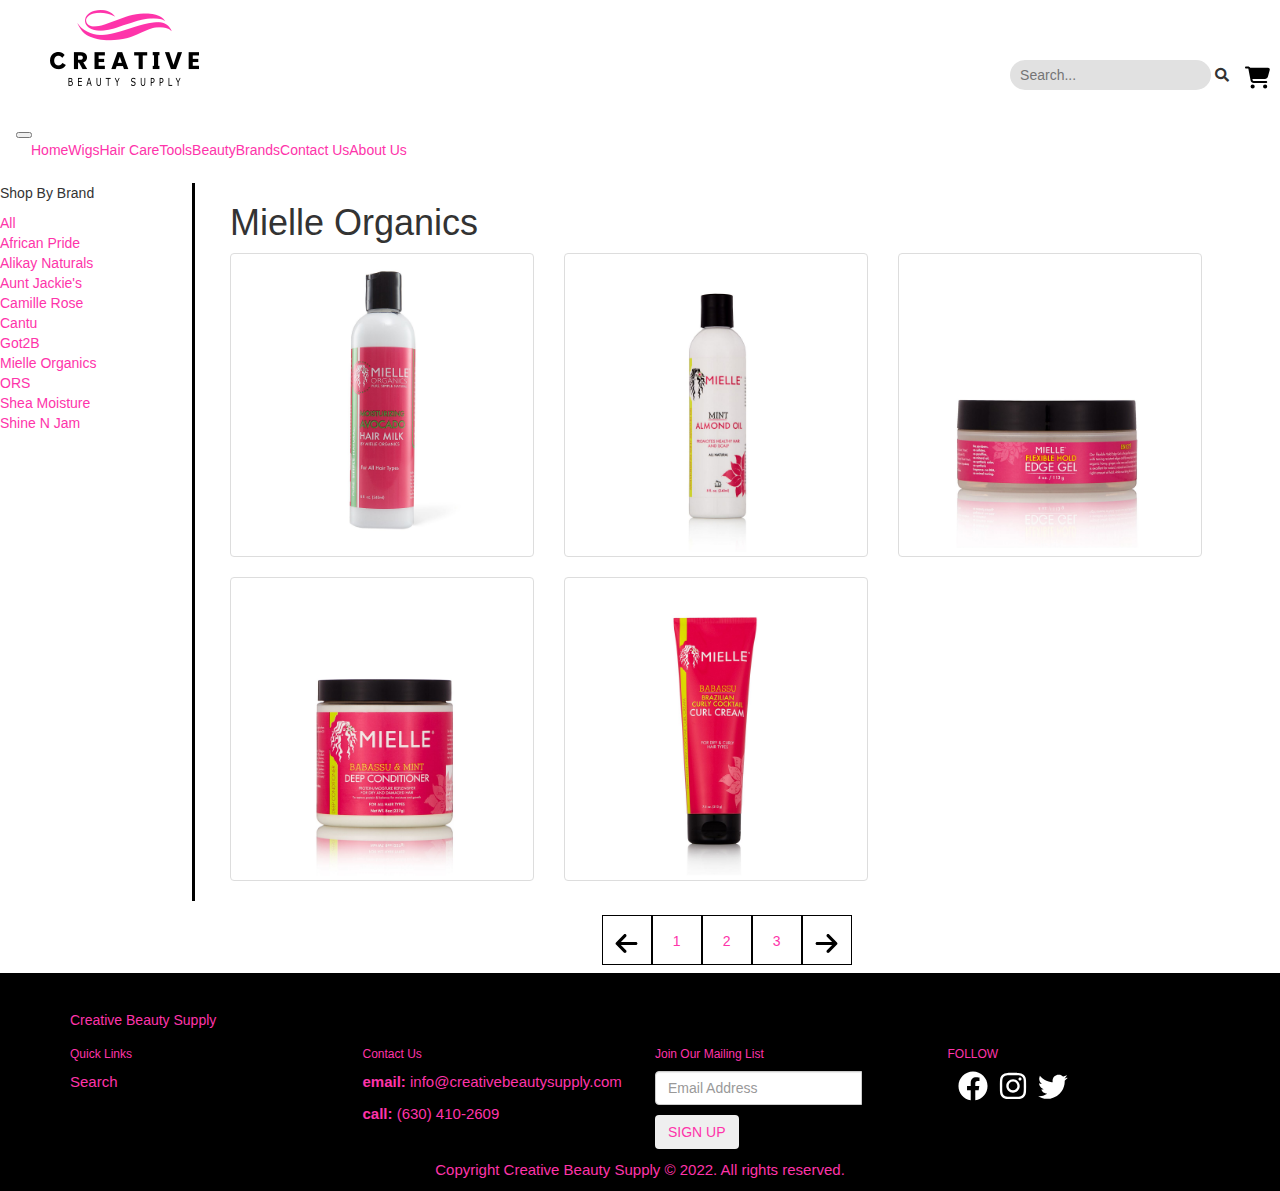
<file: mielle3.html>
<!DOCTYPE html>
<html>

<head>
    <meta charset="UTF-8">
    <meta name="viewport" content="width=device-width, initial-scale=1.0">
    <meta http-equiv="X-UA-Compatible" content="ie=edge">
    <title>Mielle Organics - Page 3 | Creative Beauty Supply</title>
    <meta aria-roledescription="About Us Creative Beauty Supply Store">
    <link rel="icon" type="image/x-icon" href="imgs/creativebeautylogo.png" />
    <link href="https://cdn.jsdelivr.net/npm/bootstrap@5.0.2/dist/css/bootstrap.min.css" rel="stylesheet"
        integrity="sha384-EVSTQN3/azprG1Anm3QDgpJLIm9Nao0Yz1ztcQTwFspd3yD65VohhpuuCOmLASjC" crossorigin="anonymous">
    <link rel="stylesheet" type="text/css" href="https://maxcdn.bootstrapcdn.com/bootstrap/3.3.7/css/bootstrap.min.css">
    <link rel="stylesheet" href="https://use.fontawesome.com/releases/v5.11.2/css/all.css">
    <link rel="preconnect" href="https://fonts.googleapis.com">
    <link rel="preconnect" href="https://fonts.gstatic.com" crossorigin>
    <link href="https://fonts.googleapis.com/css2?family=Poppins:wght@300;400;500;600;700&display=swap"
        rel="stylesheet">
    <link rel="stylesheet" type="text/css" href="product.css">
    <link rel="stylesheet" href="nav.css">
    <link rel="stylesheet" href="footer.css">
</head>

<body>
    <div class="nav_fluid">
        <a href="home.html"><img src="imgs/creativebeautylogo1.png" alt="creative beauty supply logo" id="logo"></a>
        <div class="nav_fluid nav_fluid_left">
            <div class="search-container">
                <form action="/action_page.php">
                    <input type="text" placeholder="Search..." name="search">
                    <button type="submit"><i class="fa fa-search"></i></button>
                </form>
            </div>
            <a href="#" class="nav_icon"><img src="imgs/cart-shopping-solid.svg" alt="cart" height="25px"
                    width="25px"></a>
        </div>
    </div>
    <nav class="navbar navbar-expand-lg navbar-dark bg-dark sticky-top">
        <div class="container-fluid">
            <button class="navbar-toggler" type="button" data-bs-toggle="collapse"
                data-bs-target="#navbarSupportedContent" aria-controls="navbarSupportedContent" aria-expanded="false"
                aria-label="Toggle navigation">
                <span class="navbar-toggler-icon"></span>
            </button>
            <div class="collapse navbar-collapse" id="navbarSupportedContent">
                <ul class="navbar-nav me-auto mb-2 mb-lg-0">
                    <li class="nav-item">
                        <a class="nav-link active" aria-current="page" href="home.html">Home</a>
                    </li>
                    <li class="nav-item">
                        <a class="nav-link" href="#">Wigs</a>
                    </li>
                    <li class="nav-item">
                        <a class="nav-link" href="#">Hair Care</a>
                    </li>
                    <li class="nav-item">
                    <li class="nav-item">
                        <a class="nav-link" href="#">Tools</a>
                    </li>
                    <li class="nav-item">
                        <a class="nav-link" href="#">Beauty</a>
                    </li>
                    <li class="nav-item dropdown">
                        <a class="nav-link dropdown-toggle" href="#" id="navbarDropdown" role="button"
                            data-bs-toggle="dropdown" aria-expanded="false">
                            Brands
                        </a>
                        <ul class="dropdown-menu" aria-labelledby="navbarDropdown">
                            <li><a class="dropdown-item" href="#">All Brands</a></li>
                            <div class="dropdown-divider"></div>
                            <li><a class="dropdown-item" href="#">African Pride</a></li>
                            <li><a class="dropdown-item" href="#">Cantu</a></li>
                            <li><a class="dropdown-item" href="#">Shea Moisture</a></li>
                            <li><a class="dropdown-item" href="mielle.html">Mielle Organics</a></li>
                            <li><a class="dropdown-item" href="#">Shine N Jam</a></li>
                            <li><a class="dropdown-item" href="#">...</a></li>
                        </ul>
                    </li>
                    <li class="nav-item">
                        <a class="nav-link" href="contact.html">Contact Us</a>
                    </li>
                    <li class="nav-item">
                        <a class="nav-link" href="about.html">About Us</a>
                    </li>
                </ul>
            </div>
        </div>
    </nav>
    <div id="content">
        <div id="vertical_nav">
            <p>Shop By Brand</p>
            <ul>
                <li><a href="#">All</a></li>
                <li><a href="africanpride.html">African Pride</a></li>
                <li><a href="#">Alikay Naturals</a></li>
                <li><a href="#">Aunt Jackie's</a></li>
                <li><a href="#">Camille Rose</a></li>
                <li><a href="#">Cantu</a></li>
                <li><a href="#">Got2B</a></li>
                <li><a href="mielle.html">Mielle Organics</a></li>
                <li><a href="#">ORS</a></li>
                <li><a href="#">Shea Moisture</a></li>
                <li><a href="#">Shine N Jam</a></li>

            </ul>
        </div>
        <div id="maincontent" class="container">
            <h1>Mielle Organics</h1>
            <div class="row">
                <div class="col-lg-4 col-sm-6">
                    <div class="thumbnail">
                        <a href="#"><img src="media/products/mielle/CBS-762052.jpg"></a>
                        <div>
                            <p>Mielle Moisturizing Avocado Hair Milk</p>
                            <p>$9.99</p>
                        </div>
                    </div>
                </div>
                <div class="col-lg-4 col-sm-6">
                    <div class="thumbnail">
                        <img src="media/products/mielle/SBS-762004.jpg">
                        <div>
                            <p>Mielle Mint Almond Oil</p>
                            <p>$9.99</p>
                        </div>
                    </div>
                </div>
                <div class="col-lg-4 col-sm-6">
                    <div class="thumbnail">
                        <img src="media/products/mielle/SBS-762006.jpg">
                        <div>
                            <p>Mielle Flexible Hold Edge Gel</p>
                            <p>$9.99</p>
                        </div>
                    </div>
                </div>
                <div class="col-lg-4 col-sm-6">
                    <div class="thumbnail">
                        <img src="media/products/mielle/CBS-762003.jpg">
                        <div>
                            <p>Mielle Babassu & Mint Deep Conditioner</p>
                            <p>$6.99</p>
                        </div>
                    </div>
                </div>
                <div class="col-lg-4 col-sm-6">
                    <div class="thumbnail">
                        <img src="media/products/mielle/CBS-762010.jpg">
                        <div>
                            <p>Mielle Babassu Brazilian Curly Cocktail Curl Cream</p>
                            <p>$9.99</p>
                        </div>
                    </div>
                </div>
            </div>
        </div>
    </div>
    <div id="page_nav">
        <a href="mielle2.html">
            <div class="page_nav_square"><img src="./imgs/arrow-left-solid.svg" alt="arrow left page back">
            </div>
        </a>
        <a href="mielle.html">
            <div class="page_nav_square">1</div>
        </a>
        <a href="mielle2.html">
            <div class="page_nav_square">2</div>
        </a>
        <a href="#">
            <div class="page_nav_square active">3</div>
        </a>
        <a href="#">
            <div class="page_nav_square"><img src="./imgs/arrow-right-solid.svg" alt="arrow right page forward">
            </div>
        </a>
    </div>

    <footer id="footer" class="footer sticky-bottom">
        <div class="main-footer widgets-dark typo-light">
            <div class="container">
                <div class="row">
                    <div class="col-xs-12 col-sm-6 col-md-3">
                        <div class="widget subscribe no-box">
                            <h5 class="widget-title">Creative Beauty Supply<span></span></h5>
                        </div>
                    </div>
                </div>
                <div class="row">
                    <div class="col-xs-12 col-sm-6 col-md-3">
                        <div class="widget no-box">
                            <h6 class="widget-title">Quick Links<span></span></h6>
                            <ul class="thumbnail-widget">
                                <li>
                                    <div class="thumb-content"><a href="search.html">Search</a></div>
                                </li>
                            </ul>
                        </div>
                    </div>
                    <div class="col-xs-12 col-sm-6 col-md-3">

                        <div class="widget no-box">
                            <h6 class="widget-title">Contact Us<span></span></h6>

                            <p><strong>email: </strong><a href="mailto:info@creativebeautysupply.com"
                                    title="glorythemes">info@creativebeautysupply.com</a></p>
                            <p><strong>call: </strong><a href="tel:6304102609">(630) 410-2609</a></p>

                        </div>
                    </div>
                    <div class="col-xs-12 col-sm-6 col-md-3">
                        <div class="widget no-box">
                            <h6 class="widget-title">Join Our Mailing List<span></span></65>
                                <div class="input-group mb-3">
                                    <div class="input-group mb-3">
                                        <input type="text" class="form-control" placeholder="Email Address"
                                            aria-label="Join Mailing List Email" aria-describedby="basic-addon2">
                                        <div class="input-group-append">
                                            <button class="btn btn-outline-secondary" type="button">SIGN UP</button>
                                        </div>
                                    </div>
                                </div>
                        </div>
                    </div>
                    <div class="col-xs-12 col-sm-6 col-md-3">
                        <div class="widget no-box">
                            <h6 class="widget-title">FOLLOW<span></span></65>
                                <ul class="social">
                                    <li><a href="https://www.facebook.com/CreativeBeautySupply/" target="_blank"><img
                                                width="30" height="30" src="imgs/facebook.svg" alt="facebook"></a></li>
                                    <li><a href="#"><img width="30" height="30" src="imgs/instagram.svg"
                                                alt="instagram"></a></li>
                                    <li><a href="#"><img width="30" height="30" src="imgs/twitter.svg"
                                                alt="twitter"></a></li>
                                </ul>

                        </div>
                    </div>



                </div>
            </div>
        </div>

        <div class="footer-copyright">
            <div class="container">
                <div class="row">
                    <div class="col-md-12 text-center">
                        <p>Copyright Creative Beauty Supply © 2022. All rights reserved.</p>
                    </div>
                </div>
            </div>
        </div>
    </footer>

    <script src="https://cdn.jsdelivr.net/npm/bootstrap@5.0.2/dist/js/bootstrap.bundle.min.js"
        integrity="sha384-MrcW6ZMFYlzcLA8Nl+NtUVF0sA7MsXsP1UyJoMp4YLEuNSfAP+JcXn/tWtIaxVXM"
        crossorigin="anonymous"></script>
</body>

</html>
</file>
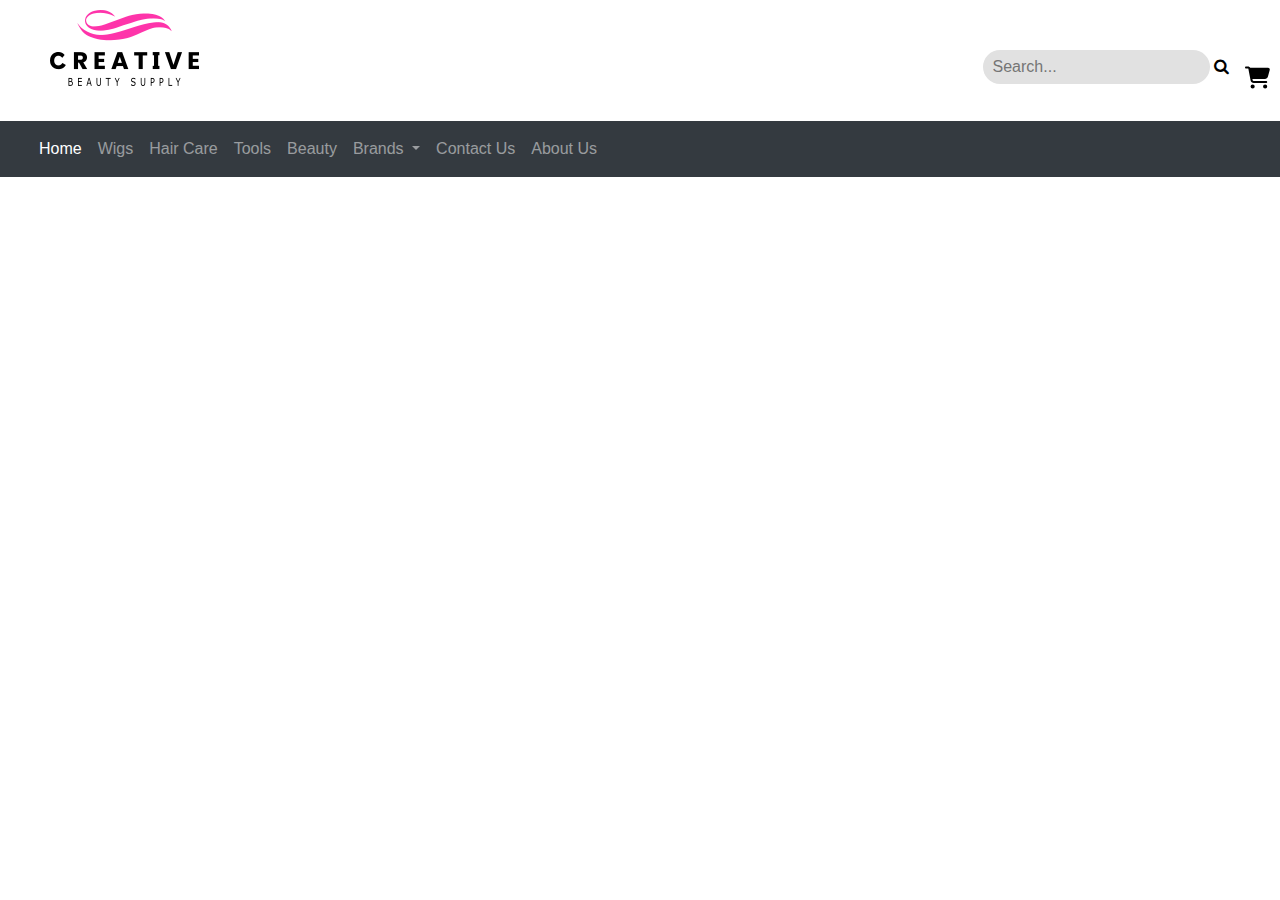
<file: nav.html>
<!DOCTYPE html>

<head>
    <link rel="stylesheet" href="https://stackpath.bootstrapcdn.com/bootstrap/4.3.1/css/bootstrap.min.css"
        integrity="sha384-ggOyR0iXCbMQv3Xipma34MD+dH/1fQ784/j6cY/iJTQUOhcWr7x9JvoRxT2MZw1T" crossorigin="anonymous">
    <link rel="stylesheet" href="https://cdnjs.cloudflare.com/ajax/libs/font-awesome/4.7.0/css/font-awesome.min.css">
    <link rel="stylesheet" href="nav.css" />
    <script src="https://cdn.jsdelivr.net/npm/bootstrap@5.0.2/dist/js/bootstrap.bundle.min.js"></script>
</head>

<body>
    <!--Rebecca Brantley CIS 222 FL 2022-->
    <main>
        <div class="nav_fluid">
            <a href="home.html"><img src="imgs/creativebeautylogo1.png" alt="creative beauty supply logo" id="logo"></a>
            <div class="nav_fluid nav_fluid_left">
                <div class="search-container">
                    <form action="/action_page.php">
                        <input type="text" placeholder="Search..." name="search">
                        <button type="submit"><i class="fa fa-search"></i></button>
                    </form>
                </div>
                <a href="#" class="nav_icon"><img src="imgs/cart-shopping-solid.svg" alt="cart" height="25px"
                        width="25px"></a>
            </div>
        </div>
        <nav class="navbar navbar-expand-lg navbar-dark bg-dark sticky-top">
            <div class="container-fluid">
                <button class="navbar-toggler" type="button" data-bs-toggle="collapse"
                    data-bs-target="#navbarSupportedContent" aria-controls="navbarSupportedContent"
                    aria-expanded="false" aria-label="Toggle navigation">
                    <span class="navbar-toggler-icon"></span>
                </button>
                <div class="collapse navbar-collapse" id="navbarSupportedContent">
                    <ul class="navbar-nav me-auto mb-2 mb-lg-0">
                        <li class="nav-item">
                            <a class="nav-link active" aria-current="page" href="home.html">Home</a>
                        </li>
                        <li class="nav-item">
                            <a class="nav-link" href="#">Wigs</a>
                        </li>
                        <li class="nav-item">
                            <a class="nav-link" href="#">Hair Care</a>
                        </li>
                        <li class="nav-item">
                        <li class="nav-item">
                            <a class="nav-link" href="#">Tools</a>
                        </li>
                        <li class="nav-item">
                            <a class="nav-link" href="#">Beauty</a>
                        </li>
                        <li class="nav-item dropdown">
                            <a class="nav-link dropdown-toggle" href="#" id="navbarDropdown" role="button"
                                data-bs-toggle="dropdown" aria-expanded="false">
                                Brands
                            </a>
                            <ul class="dropdown-menu" aria-labelledby="navbarDropdown">
                                <li><a class="dropdown-item" href="#">All Brands</a></li>
                                <div class="dropdown-divider"></div>
                                <li><a class="dropdown-item" href="#">African Pride</a></li>
                                <li><a class="dropdown-item" href="#">Cantu</a></li>
                                <li><a class="dropdown-item" href="#">Shea Moisture</a></li>
                                <li><a class="dropdown-item" href="mielle.html">Mielle Organics</a></li>
                                <li><a class="dropdown-item" href="#">Shine N Jam</a></li>
                                <li><a class="dropdown-item" href="#">...</a></li>
                            </ul>
                        </li>
                        <li class="nav-item">
                            <a class="nav-link" href="contact.html">Contact Us</a>
                        </li>
                        <li class="nav-item">
                            <a class="nav-link" href="about.html">About Us</a>
                        </li>
                    </ul>
                </div>
            </div>
        </nav>
    </main>

    <script src="https://code.jquery.com/jquery-3.3.1.slim.min.js"
        integrity="sha384-q8i/X+965DzO0rT7abK41JStQIAqVgRVzpbzo5smXKp4YfRvH+8abtTE1Pi6jizo"
        crossorigin="anonymous"></script>
    <!-- <script src="https://cdnjs.cloudflare.com/ajax/libs/popper.js/1.14.7/umd/popper.min.js"
        integrity="sha384-UO2eT0CpHqdSJQ6hJty5KVphtPhzWj9WO1clHTMGa3JDZwrnQq4sF86dIHNDz0W1"
        crossorigin="anonymous"></script>
    <script src="https://stackpath.bootstrapcdn.com/bootstrap/4.3.1/js/bootstrap.min.js"
        integrity="sha384-JjSmVgyd0p3pXB1rRibZUAYoIIy6OrQ6VrjIEaFf/nJGzIxFDsf4x0xIM+B07jRM"
        crossorigin="anonymous"></script> -->
</body>

</html>
</file>
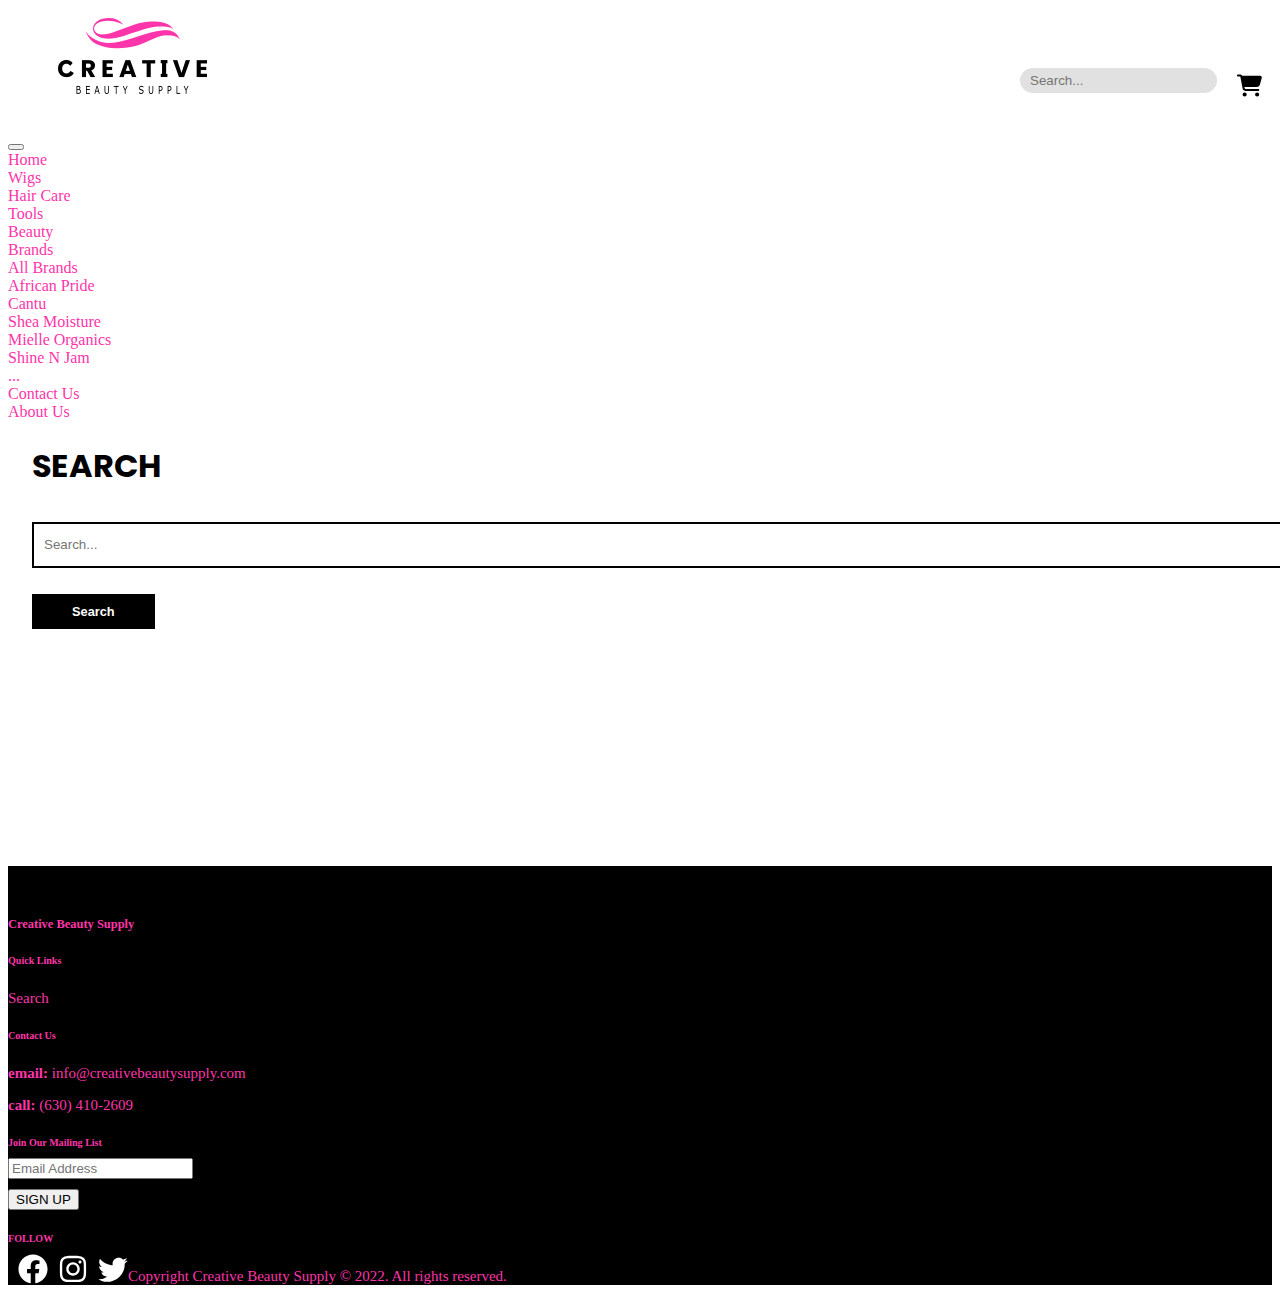
<file: search.html>
<!DOCTYPE html>
<html lang="en">

<head>
    <meta charset="UTF-8">
    <meta name="viewport" content="width=device-width, initial-scale=1.0">
    <meta http-equiv="X-UA-Compatible" content="ie=edge">
    <title>Search | Creative Beauty Supply</title>
    <meta aria-roledescription="Search Creative Beauty Supply Store">
    <link rel="icon" type="image/x-icon" href="imgs/creativebeautylogo.png" />
    <link href="https://cdn.jsdelivr.net/npm/bootstrap@5.0.2/dist/css/bootstrap.min.css" rel="stylesheet"
        integrity="sha384-EVSTQN3/azprG1Anm3QDgpJLIm9Nao0Yz1ztcQTwFspd3yD65VohhpuuCOmLASjC" crossorigin="anonymous">
    <link rel="preconnect" href="https://fonts.googleapis.com">
    <link rel="preconnect" href="https://fonts.gstatic.com" crossorigin>
    <link href="https://fonts.googleapis.com/css2?family=Poppins:wght@300;400;500;600;700&display=swap"
        rel="stylesheet">
    <link rel="stylesheet" href="search.css">
    <link rel="stylesheet" href="nav.css" />
    <link rel="stylesheet" href="footer.css">

</head>

<body>
    <div class="nav_fluid">
        <a href="home.html"><img src="imgs/creativebeautylogo1.png" alt="creative beauty supply logo" id="logo"></a>
        <div class="nav_fluid nav_fluid_left">
            <div class="search-container">
                <form action="/action_page.php">
                    <input type="text" placeholder="Search..." name="search">
                    <button type="submit"><i class="fa fa-search"></i></button>
                </form>
            </div>
            <a href="#" class="nav_icon"><img src="imgs/cart-shopping-solid.svg" alt="cart" height="25px"
                    width="25px"></a>
        </div>
    </div>
    <nav class="navbar navbar-expand-lg navbar-dark bg-dark sticky-top">
        <div class="container-fluid">
            <button class="navbar-toggler" type="button" data-bs-toggle="collapse"
                data-bs-target="#navbarSupportedContent" aria-controls="navbarSupportedContent" aria-expanded="false"
                aria-label="Toggle navigation">
                <span class="navbar-toggler-icon"></span>
            </button>
            <div class="collapse navbar-collapse" id="navbarSupportedContent">
                <ul class="navbar-nav me-auto mb-2 mb-lg-0">
                    <li class="nav-item">
                        <a class="nav-link active" aria-current="page" href="home.html">Home</a>
                    </li>
                    <li class="nav-item">
                        <a class="nav-link" href="#">Wigs</a>
                    </li>
                    <li class="nav-item">
                        <a class="nav-link" href="#">Hair Care</a>
                    </li>
                    <li class="nav-item">
                    <li class="nav-item">
                        <a class="nav-link" href="#">Tools</a>
                    </li>
                    <li class="nav-item">
                        <a class="nav-link" href="#">Beauty</a>
                    </li>
                    <li class="nav-item dropdown">
                        <a class="nav-link dropdown-toggle" href="#" id="navbarDropdown" role="button"
                            data-bs-toggle="dropdown" aria-expanded="false">
                            Brands
                        </a>
                        <ul class="dropdown-menu" aria-labelledby="navbarDropdown">
                            <li><a class="dropdown-item" href="#">All Brands</a></li>
                            <div class="dropdown-divider"></div>
                            <li><a class="dropdown-item" href="#">African Pride</a></li>
                            <li><a class="dropdown-item" href="#">Cantu</a></li>
                            <li><a class="dropdown-item" href="#">Shea Moisture</a></li>
                            <li><a class="dropdown-item" href="mielle.html">Mielle Organics</a></li>
                            <li><a class="dropdown-item" href="#">Shine N Jam</a></li>
                            <li><a class="dropdown-item" href="#">...</a></li>
                        </ul>
                    </li>
                    <li class="nav-item">
                        <a class="nav-link" href="contact.html">Contact Us</a>
                    </li>
                    <li class="nav-item">
                        <a class="nav-link" href="about.html">About Us</a>
                    </li>
                </ul>
            </div>
        </div>
    </nav>
    <div id="wrapper">
        <h1>SEARCH</h1>
        <form action="">
            <label for="search"><input type="text" name="search" id="search" placeholder="Search..."></label><br>
            <input type="submit" id="submit" value="Search">
        </form>
    </div>
    <footer id="footer" class="footer sticky-bottom">
        <div class="main-footer widgets-dark typo-light">
            <div class="container">
                <div class="row">
                    <div class="col-xs-12 col-sm-6 col-md-3">
                        <div class="widget subscribe no-box">
                            <h5 class="widget-title">Creative Beauty Supply<span></span></h5>
                        </div>
                    </div>
                </div>
                <div class="row">
                    <div class="col-xs-12 col-sm-6 col-md-3">
                        <div class="widget no-box">
                            <h6 class="widget-title">Quick Links<span></span></h6>
                            <ul class="thumbnail-widget">
                                <li>
                                    <div class="thumb-content"><a href="search.html">Search</a></div>
                                </li>
                            </ul>
                        </div>
                    </div>
                    <div class="col-xs-12 col-sm-6 col-md-3">

                        <div class="widget no-box">
                            <h6 class="widget-title">Contact Us<span></span></h6>

                            <p><strong>email: </strong><a href="mailto:info@creativebeautysupply.com"
                                    title="glorythemes">info@creativebeautysupply.com</a></p>
                            <p><strong>call: </strong><a href="tel:6304102609">(630) 410-2609</a></p>

                        </div>
                    </div>
                    <div class="col-xs-12 col-sm-6 col-md-3">
                        <div class="widget no-box">
                            <h6 class="widget-title">Join Our Mailing List<span></span></65>
                                <div class="input-group mb-3">
                                    <div class="input-group mb-3">
                                        <input type="text" class="form-control" placeholder="Email Address"
                                            aria-label="Join Mailing List Email" aria-describedby="basic-addon2">
                                        <div class="input-group-append">
                                            <button class="btn btn-outline-secondary" type="button">SIGN UP</button>
                                        </div>
                                    </div>
                                </div>
                        </div>
                    </div>
                    <div class="col-xs-12 col-sm-6 col-md-3">
                        <div class="widget no-box">
                            <h6 class="widget-title">FOLLOW<span></span></65>
                                <ul class="social">
                                    <li><a href="https://www.facebook.com/CreativeBeautySupply/" target="_blank"><img
                                                width="30" height="30" src="imgs/facebook.svg" alt="facebook"></a></li>
                                    <li><a href="#"><img width="30" height="30" src="imgs/instagram.svg"
                                                alt="instagram"></a></li>
                                    <li><a href="#"><img width="30" height="30" src="imgs/twitter.svg"
                                                alt="twitter"></a></li>
                                </ul>

                        </div>
                    </div>



                </div>
            </div>
        </div>

        <div class="footer-copyright">
            <div class="container">
                <div class="row">
                    <div class="col-md-12 text-center">
                        <p>Copyright Creative Beauty Supply © 2022. All rights reserved.</p>
                    </div>
                </div>
            </div>
        </div>
    </footer>

    <script src="https://cdn.jsdelivr.net/npm/bootstrap@5.0.2/dist/js/bootstrap.bundle.min.js"
        integrity="sha384-MrcW6ZMFYlzcLA8Nl+NtUVF0sA7MsXsP1UyJoMp4YLEuNSfAP+JcXn/tWtIaxVXM"
        crossorigin="anonymous"></script>
</body>

</html>
</file>
<file: style.css>
* {
    font-family: 'Poppins', sans-serif;
}

#main {
    width: 90%;
    margin: 0 auto;
}

.carousel-item {
    /* height: 28em; */
    height: 100%;
    color: white;
    position: relative;
}

/* .shop_cat.carousel-item {
    height: 105%;
} */

.container div.cat {
    margin-right: 5px;
}

.carousel-control-next,
.carousel-control-prev,
.carousel-indicators {
    filter: invert(100%);
}

ol.carousel-indicators {
    margin-bottom: 0;
}

/* #myCarousel {
    margin: 0 auto;
    max-width: 800px;
} */

#myCarousel .carousel-indicators [data-bs-target] {
    border-radius: 50%;
    width: 10px;
    height: 10px;
}

#myCarouselmobile .carousel-indicators [data-bs-target] {
    border-radius: 50%;
    width: 10px;
    height: 10px;
}

.shop_cat {
    padding-bottom: 10px;
}

.shop_for {
    display: flex;
    justify-content: space-between;
}

.cat {
    position: relative;
    width: 275px;
    height: 275px;
    background-color: #000;
    color: #fff;
    text-align: center;
    padding-top: 40%;
    font-size: 1.5em;
}

.overlay img {
    position: absolute;
    width: 275px;
    height: 275px;
    opacity: 0;
    top: 0;
    right: 0;
    -webkit-transition: opacity .5s ease-out;
    -moz-transition: opacity .5s ease-out;
    -o-transition: opacity .5s ease-out;
    transition: opacity .5s ease-out;
}

.overlay img:hover {
    opacity: .5;
}


a {
    text-decoration: none;
}

/* unvisited link */
a:link {
    color: #000;
}

/* visited link */
a:visited {
    color: #000;
}

/* mouse over link */
a:hover {
    color: #000;
}

/* selected link */
a:active {
    color: #000;
}

a .cat:link {
    color: #fff;
}

a .cat:visited {
    color: #fff;
}

a .cat:hover {
    color: #fff;
}

a .cat:active {
    color: #fff;
}

@media only screen and (min-width: 1024px) {
    .desktop {
        display: block;
        width: 90%;
        margin: 0 auto;
    }

    .mobile {
        display: none;
    }
}

@media only screen and (max-width: 1023px) {
    .desktop {
        display: nome
    }

    .tablet {
        display: block;
        width: 90%;
        margin: 0 auto;
    }

    .mobile {
        display: none;
    }

    .overlay img {
        opacity: .5;
    }
}

@media only screen and (max-width: 767px) {
    .desktop {
        display: none;
    }

    .tablet {
        display: none;
    }

    .mobile {
        display: block;
        width: 90%;
        margin: 0 auto;
    }

    .cat {
        margin: auto;
    }

    .overlay img {
        opacity: .5;
    }

}
</file>
<file: nav.css>
nav {
    width: auto;
}

#nav {
    font-family: 'Poppins', sans-serif;
    font-size: 15px;
}

#logo {
    margin: 10px;
    margin-left: 50px;
}

.nav_fluid {
    display: flex;
    justify-content: space-between;
}

.nav_fluid_left {
    margin-top: 50px;
}

.search-container input {
    border-radius: 25px;
    padding: 5px 10px;
    border: none;
    background-color: rgb(225, 225, 225);
}

.search-container button {
    border: none;
    background-color: #fff;
    padding-left: 0;
}

.nav_icon {
    margin: 15px 10px;
}

nav.navbar {
    margin-top: 1em;
    margin-bottom: 1em;
}

@media only screen and (max-width: 485px) {
    .hidemobile {
        display: none;
    }
}

@media only screen and (min-width: 768px) {
    .hidemobile {
        display: block;
    }
}

/* @media only screen and (max-width: 992px) {
    .mobilesearch {
        display: none;
    }
} */
</file>
<file: footer.css>
.footer {
    font-size: 15px;
    background-color: #000000;
    color: #fe34aa;
    margin: 2em 0 0 0;
    padding: 2em 0 0 0;
}

ul {
    list-style-type: none;
    margin: 0;
    padding: 0;
}

a {
    text-decoration: none;
    color: #fe34aa
}

a:hover {
    text-decoration: none;
    color: #7c1a53
}

input {
    margin-top: 10px;
}

button {
    margin-top: 10px;
}

ul.social li {
    display: block;
    float: left;
    margin-top: 10px;
    margin-left: 10px;
}

ul.social li a {
    color: #fff
}
</file>
<file: about.css>
#wrapper {
    font-family: 'Poppins', sans-serif;
    width: 85%;
    min-height: 100vh;
    margin: 0 auto;

}

h1 {
    margin: 0;
}


.float {
    width: 42.5%;
    float: left;
    padding: 20px;
}

.map {
    border-left: 3px solid #000;
}

@media only screen and (max-width: 767px) {
    #wrapper {
        text-align: center;
    }

    .float {
        float: none;
        width: auto;
        margin: auto;
    }

    iframe {
        width: auto;
    }

    .map {
        border: none;
    }
}
</file>
<file: contact.css>
#wrapper {
    margin-left: 2.5em;
    font-family: 'Poppins', sans-serif;
}

form {
    width: 100%;
}

.contact label {
    width: 100%;
}

.contact input[type=text] {
    border: 2px solid #000;
    width: 25%;
    margin-bottom: 1em;
}

.contact input[type=text]:focus {
    background-color: rgb(225, 225, 225);
}

.contact input[type=email] {
    border: 2px solid #000;
    width: 25%;
    margin-bottom: 1em;
}

.contact input[type=email]:focus {
    background-color: rgb(225, 225, 225);
}

.contact input[type=tel] {
    border: 2px solid #000;
    width: 25%;
    margin-bottom: 1em;
}

.contact input[type=tel]:focus {
    background-color: rgb(225, 225, 225);
}

.contact textarea {
    border: 2px solid #000;
    width: 25%;
}

.contact textarea:focus {
    background-color: rgb(225, 225, 225);
}

.contact #submit {
    background-color: #000;
    font-size: .8em;
    font-weight: bold;
    border: none;
    color: white;
    padding: 10px 40px;
    text-align: center;
    text-decoration: none;
    display: inline-block;
    margin-top: 1em;
}

@media only screen and (max-width: 767px) {

    .contact input[type=text],
    .contact input[type=email],
    .contact input[type=tel],
    .contact textarea {
        width: 75%;
    }
}
</file>
<file: product.css>
#wrapper {
    height: auto;
    /* border-top: 3px solid #000;
    border-bottom: 3px solid #000; */
    padding: 2em;
    margin-top: 2em;
    font-family: 'Poppins', sans-serif;
}

#vertical_nav {
    width: 15%;
    height: 100%;
    float: left;
    top: 0;
    bottom: 0;
}

#maincontent {
    margin-left: 15%;
    width: 80%;
    border-left: 3px solid #000;
    padding-left: 2.5em;
    padding-right: 1em;

}

ul {
    list-style-type: none;
}

#page_nav {
    width: auto;
    height: auto;
    margin: 1em auto;
    margin-left: 47%;
    padding-bottom: 2em;
    text-align: center;
}

.page_nav_square {
    width: 50px;
    height: 50px;
    border: solid 1px #000;
    float: left;
    text-align: center;
    padding: 15px 0;
}

.active_page {
    background-color: rgb(225, 225, 225);
}

.page_nav_square img {
    width: 25px;
    height: 25px;
}

img.thumbnail {
    height: 700px;
    width: 700px;
    transition: all .2s ease-in-out;
    border-radius: 5px;
    cursor: pointer;
}

.thumbnail div {
    position: absolute;
    bottom: 0;
    background: black;
    color: white;
    margin-bottom: 5px;
    font-family: sans-serif;
    opacity: 0;
    visibility: hidden;
    -webkit-transition: visibility 0s, opacity 0.5s linear;
    transition: visibility 0s, opacity 0.5s linear;
}

img.thumbnail:hover {
    transform: scale(1.2);
    opacity: 0.7;
}

.thumbnail:hover div {
    width: 150px;
    padding: 8px 15px;
    visibility: visible;
    opacity: 0.7;
}
</file>
<file: search.css>
/* h1 {
    margin-left: 2em;
} */

#wrapper {
    width: auto;
    min-height: 43.75vh;
    margin-left: 1.5em;
    font-family: 'Poppins', sans-serif;
}

/* #wrapper .form {
    margin: auto;
    width: 50%;
} */

#wrapper input[type=text] {
    border: 2px solid #000;
    width: 200%;
    height: 3em;
    margin-bottom: 1em;
    background-color: white;
    padding-left: 10px;
}

#wrapper input[type=text]:focus {
    background-color: rgb(225, 225, 225);
}

#wrapper #submit {
    background-color: #000;
    font-size: .8em;
    font-weight: bold;
    border: none;
    color: white;
    padding: 10px 40px;
    text-align: center;
    text-decoration: none;
    display: inline-block;
    margin-top: 1em;
}
</file>
